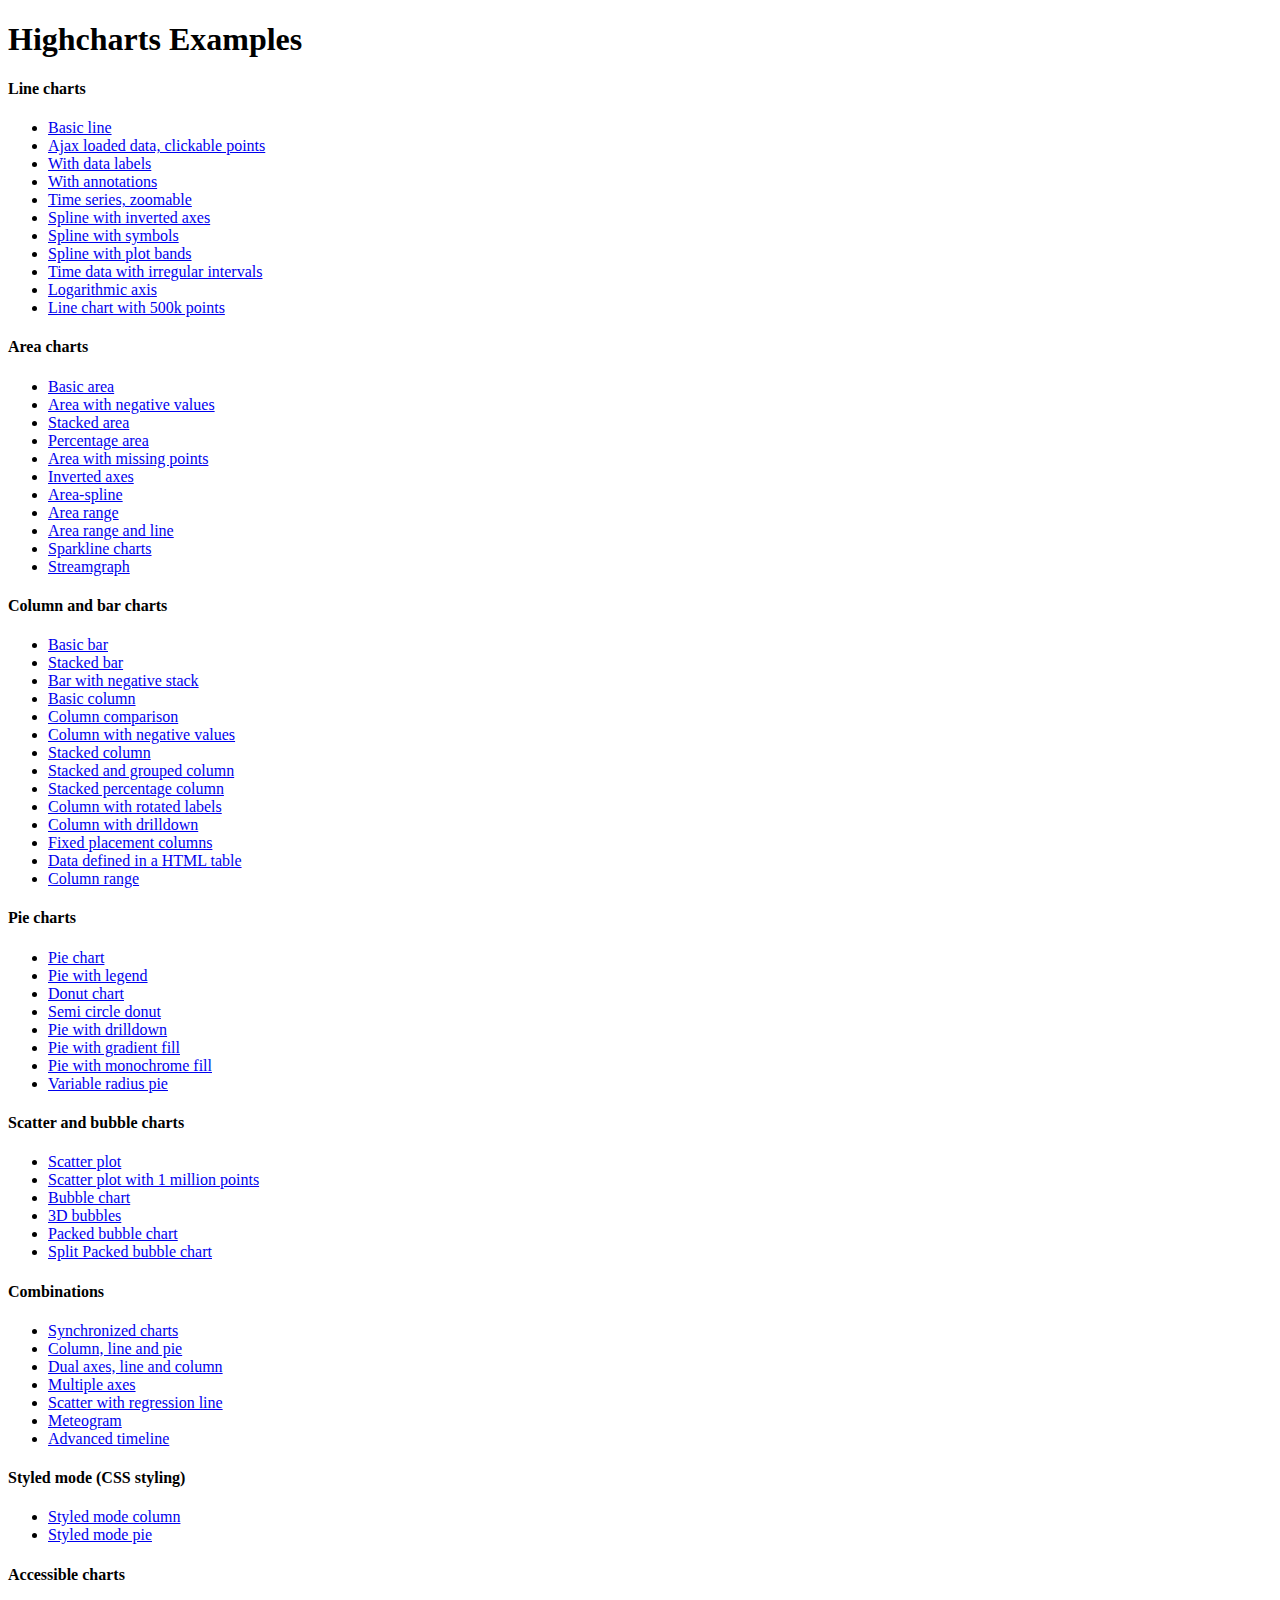
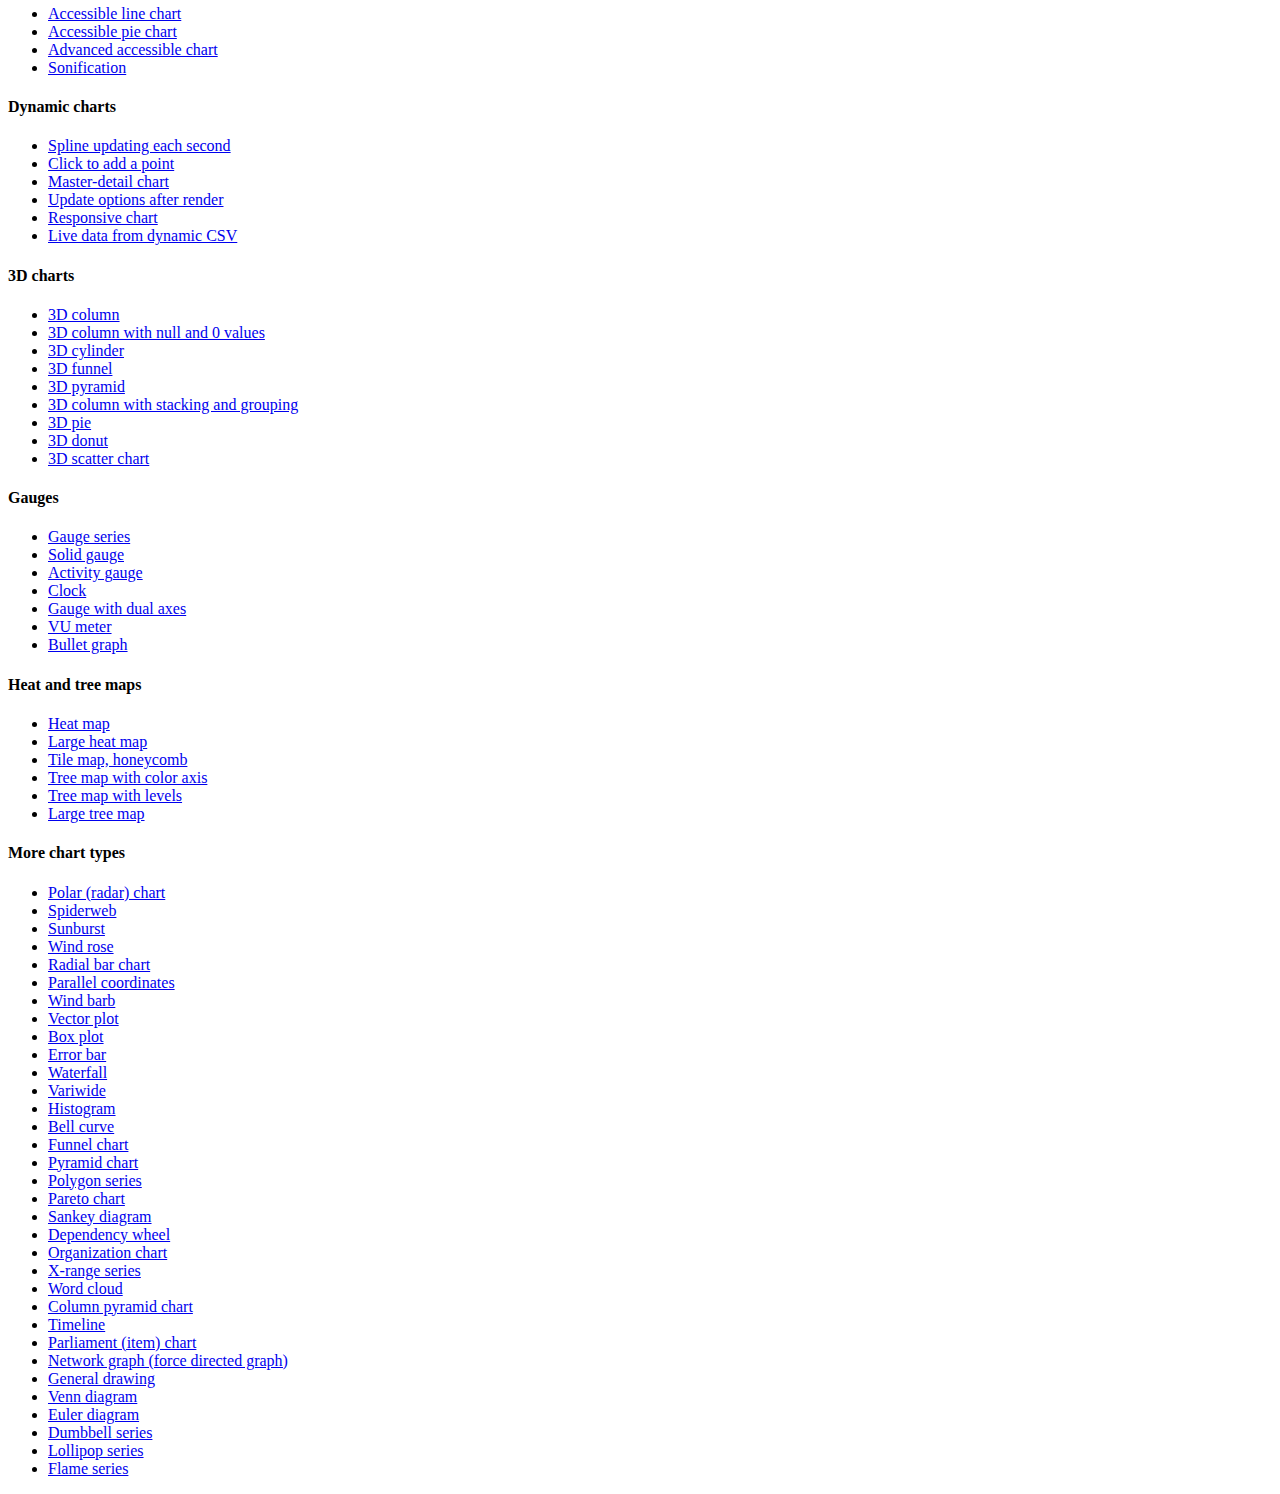
<file: Highcharts/index.htm>
<!DOCTYPE HTML PUBLIC "-//W3C//DTD HTML 4.01//EN" "http://www.w3.org/TR/html4/strict.dtd">
<html>
	<head>
		<meta http-equiv="Content-Type" content="text/html; charset=utf-8" />
		<meta name="viewport" content="width=device-width, initial-scale=1" />
		<title>Highcharts Examples</title>
	</head>
	<body>
		<h1>Highcharts Examples</h1>
		<h4>Line charts</h4>
		<ul>
			<li><a href="examples/line-basic/index.htm">Basic line</a></li>
			<li><a href="examples/line-ajax/index.htm">Ajax loaded data, clickable points</a></li>
			<li><a href="examples/line-labels/index.htm">With data labels</a></li>
			<li><a href="examples/annotations/index.htm">With annotations</a></li>
			<li><a href="examples/line-time-series/index.htm">Time series, zoomable</a></li>
			<li><a href="examples/spline-inverted/index.htm">Spline with inverted axes</a></li>
			<li><a href="examples/spline-symbols/index.htm">Spline with symbols</a></li>
			<li><a href="examples/spline-plot-bands/index.htm">Spline with plot bands</a></li>
			<li><a href="examples/spline-irregular-time/index.htm">Time data with irregular intervals</a></li>
			<li><a href="examples/line-log-axis/index.htm">Logarithmic axis</a></li>
			<li><a href="examples/line-boost/index.htm">Line chart with 500k points</a></li>
		</ul>
		<h4>Area charts</h4>
		<ul>
			<li><a href="examples/area-basic/index.htm">Basic area</a></li>
			<li><a href="examples/area-negative/index.htm">Area with negative values</a></li>
			<li><a href="examples/area-stacked/index.htm">Stacked area</a></li>
			<li><a href="examples/area-stacked-percent/index.htm">Percentage area</a></li>
			<li><a href="examples/area-missing/index.htm">Area with missing points</a></li>
			<li><a href="examples/area-inverted/index.htm">Inverted axes</a></li>
			<li><a href="examples/areaspline/index.htm">Area-spline</a></li>
			<li><a href="examples/arearange/index.htm">Area range</a></li>
			<li><a href="examples/arearange-line/index.htm">Area range and line</a></li>
			<li><a href="examples/sparkline/index.htm">Sparkline charts</a></li>
			<li><a href="examples/streamgraph/index.htm">Streamgraph</a></li>
		</ul>
		<h4>Column and bar charts</h4>
		<ul>
			<li><a href="examples/bar-basic/index.htm">Basic bar</a></li>
			<li><a href="examples/bar-stacked/index.htm">Stacked bar</a></li>
			<li><a href="examples/bar-negative-stack/index.htm">Bar with negative stack</a></li>
			<li><a href="examples/column-basic/index.htm">Basic column</a></li>
			<li><a href="examples/column-comparison/index.htm">Column comparison</a></li>
			<li><a href="examples/column-negative/index.htm">Column with negative values</a></li>
			<li><a href="examples/column-stacked/index.htm">Stacked column</a></li>
			<li><a href="examples/column-stacked-and-grouped/index.htm">Stacked and grouped column</a></li>
			<li><a href="examples/column-stacked-percent/index.htm">Stacked percentage column</a></li>
			<li><a href="examples/column-rotated-labels/index.htm">Column with rotated labels</a></li>
			<li><a href="examples/column-drilldown/index.htm">Column with drilldown</a></li>
			<li><a href="examples/column-placement/index.htm">Fixed placement columns</a></li>
			<li><a href="examples/column-parsed/index.htm">Data defined in a HTML table</a></li>
			<li><a href="examples/columnrange/index.htm">Column range</a></li>
		</ul>
		<h4>Pie charts</h4>
		<ul>
			<li><a href="examples/pie-basic/index.htm">Pie chart</a></li>
			<li><a href="examples/pie-legend/index.htm">Pie with legend</a></li>
			<li><a href="examples/pie-donut/index.htm">Donut chart</a></li>
			<li><a href="examples/pie-semi-circle/index.htm">Semi circle donut</a></li>
			<li><a href="examples/pie-drilldown/index.htm">Pie with drilldown</a></li>
			<li><a href="examples/pie-gradient/index.htm">Pie with gradient fill</a></li>
			<li><a href="examples/pie-monochrome/index.htm">Pie with monochrome fill</a></li>
			<li><a href="examples/variable-radius-pie/index.htm">Variable radius pie</a></li>
		</ul>
		<h4>Scatter and bubble charts</h4>
		<ul>
			<li><a href="examples/scatter/index.htm">Scatter plot</a></li>
			<li><a href="examples/scatter-boost/index.htm">Scatter plot with 1 million points</a></li>
			<li><a href="examples/bubble/index.htm">Bubble chart</a></li>
			<li><a href="examples/bubble-3d/index.htm">3D bubbles</a></li>
			<li><a href="examples/packed-bubble/index.htm">Packed bubble chart</a></li>
			<li><a href="examples/packed-bubble-split/index.htm">Split Packed bubble chart</a></li>
		</ul>
		<h4>Combinations</h4>
		<ul>
			<li><a href="examples/synchronized-charts/index.htm">Synchronized charts</a></li>
			<li><a href="examples/combo/index.htm">Column, line and pie</a></li>
			<li><a href="examples/combo-dual-axes/index.htm">Dual axes, line and column</a></li>
			<li><a href="examples/combo-multi-axes/index.htm">Multiple axes</a></li>
			<li><a href="examples/combo-regression/index.htm">Scatter with regression line</a></li>
			<li><a href="examples/combo-meteogram/index.htm">Meteogram</a></li>
			<li><a href="examples/combo-timeline/index.htm">Advanced timeline</a></li>
		</ul>
		<h4>Styled mode (CSS styling)</h4>
		<ul>
			<li><a href="examples/styled-mode-column/index.htm">Styled mode column</a></li>
			<li><a href="examples/styled-mode-pie/index.htm">Styled mode pie</a></li>
		</ul>
        <h4>Accessible charts</h4>
		<ul>
			<li><a href="examples/accessible-line/index.htm">Accessible line chart</a></li>
			<li><a href="examples/accessible-pie/index.htm">Accessible pie chart</a></li>
            <li><a href="examples/advanced-accessible/index.htm">Advanced accessible chart</a></li>
            <li><a href="examples/sonification/index.htm">Sonification</a></li>
		</ul>
		<h4>Dynamic charts</h4>
		<ul>
			<li><a href="examples/dynamic-update/index.htm">Spline updating each second</a></li>
			<li><a href="examples/dynamic-click-to-add/index.htm">Click to add a point</a></li>
			<li><a href="examples/dynamic-master-detail/index.htm">Master-detail chart</a></li>
			<li><a href="examples/chart-update/index.htm">Update options after render</a></li>
			<li><a href="examples/responsive/index.htm">Responsive chart</a></li>
			<li><a href="examples/live-data/index.htm">Live data from dynamic CSV</a></li>
		</ul>
		<h4>3D charts</h4>
		<ul>
			<li><a href="examples/3d-column-interactive/index.htm">3D column</a></li>
			<li><a href="examples/3d-column-null-values/index.htm">3D column with null and 0 values</a></li>
			<li><a href="examples/cylinder/index.htm">3D cylinder</a></li>
			<li><a href="examples/funnel3d/index.htm">3D funnel</a></li>
			<li><a href="examples/pyramid3d/index.htm">3D pyramid</a></li>
			<li><a href="examples/3d-column-stacking-grouping/index.htm">3D column with stacking and grouping</a></li>
			<li><a href="examples/3d-pie/index.htm">3D pie</a></li>
			<li><a href="examples/3d-pie-donut/index.htm">3D donut</a></li>
			<li><a href="examples/3d-scatter-draggable/index.htm">3D scatter chart</a></li>
		</ul>
		<h4>Gauges</h4>
		<ul>
			<li><a href="examples/gauge-speedometer/index.htm">Gauge series</a></li>
			<li><a href="examples/gauge-solid/index.htm">Solid gauge</a></li>
			<li><a href="examples/gauge-activity/index.htm">Activity gauge</a></li>
			<li><a href="examples/gauge-clock/index.htm">Clock</a></li>
			<li><a href="examples/gauge-dual/index.htm">Gauge with dual axes</a></li>
			<li><a href="examples/gauge-vu-meter/index.htm">VU meter</a></li>
			<li><a href="examples/bullet-graph/index.htm">Bullet graph</a></li>
		</ul>
		<h4>Heat and tree maps</h4>
		<ul>
			<li><a href="examples/heatmap/index.htm">Heat map</a></li>
			<li><a href="examples/heatmap-canvas/index.htm">Large heat map</a></li>
			<li><a href="examples/honeycomb-usa/index.htm">Tile map, honeycomb</a></li>
			<li><a href="examples/treemap-coloraxis/index.htm">Tree map with color axis</a></li>
			<li><a href="examples/treemap-with-levels/index.htm">Tree map with levels</a></li>
			<li><a href="examples/treemap-large-dataset/index.htm">Large tree map</a></li>
		</ul>
		<h4>More chart types</h4>
		<ul>
			<li><a href="examples/polar/index.htm">Polar (radar) chart</a></li>
			<li><a href="examples/polar-spider/index.htm">Spiderweb</a></li>
			<li><a href="examples/sunburst/index.htm">Sunburst</a></li>
			<li><a href="examples/polar-wind-rose/index.htm">Wind rose</a></li>
			<li><a href="examples/polar-radial-bar/index.htm">Radial bar chart</a></li>
			<li><a href="examples/parallel-coordinates/index.htm">Parallel coordinates</a></li>
			<li><a href="examples/windbarb-series/index.htm">Wind barb</a></li>
			<li><a href="examples/vector-plot/index.htm">Vector plot</a></li>
			<li><a href="examples/box-plot/index.htm">Box plot</a></li>
			<li><a href="examples/error-bar/index.htm">Error bar</a></li>
			<li><a href="examples/waterfall/index.htm">Waterfall</a></li>
			<li><a href="examples/variwide/index.htm">Variwide</a></li>
			<li><a href="examples/histogram/index.htm">Histogram</a></li>
			<li><a href="examples/bellcurve/index.htm">Bell curve</a></li>
			<li><a href="examples/funnel/index.htm">Funnel chart</a></li>
			<li><a href="examples/pyramid/index.htm">Pyramid chart</a></li>
			<li><a href="examples/polygon/index.htm">Polygon series</a></li>
			<li><a href="examples/pareto/index.htm">Pareto chart</a></li>
			<li><a href="examples/sankey-diagram/index.htm">Sankey diagram</a></li>
			<li><a href="examples/dependency-wheel/index.htm">Dependency wheel</a></li>
			<li><a href="examples/organization-chart/index.htm">Organization chart</a></li>
			<li><a href="examples/x-range/index.htm">X-range series</a></li>
			<li><a href="examples/wordcloud/index.htm">Word cloud</a></li>
			<li><a href="examples/column-pyramid/index.htm">Column pyramid chart</a></li>
			<li><a href="examples/timeline/index.htm">Timeline</a></li>
			<li><a href="examples/parliament-chart/index.htm">Parliament (item) chart</a></li>
			<li><a href="examples/network-graph/index.htm">Network graph (force directed graph)</a></li>
			<li><a href="examples/renderer/index.htm">General drawing</a></li>
			<li><a href="examples/venn-diagram/index.htm">Venn diagram</a></li>
			<li><a href="examples/euler-diagram/index.htm">Euler diagram</a></li>
			<li><a href="examples/dumbbell/index.htm">Dumbbell series</a></li>
			<li><a href="examples/lollipop/index.htm">Lollipop series</a></li>
			<li><a href="examples/flame/index.htm">Flame series</a></li>
		</ul>
	</body>
</html>
</file>
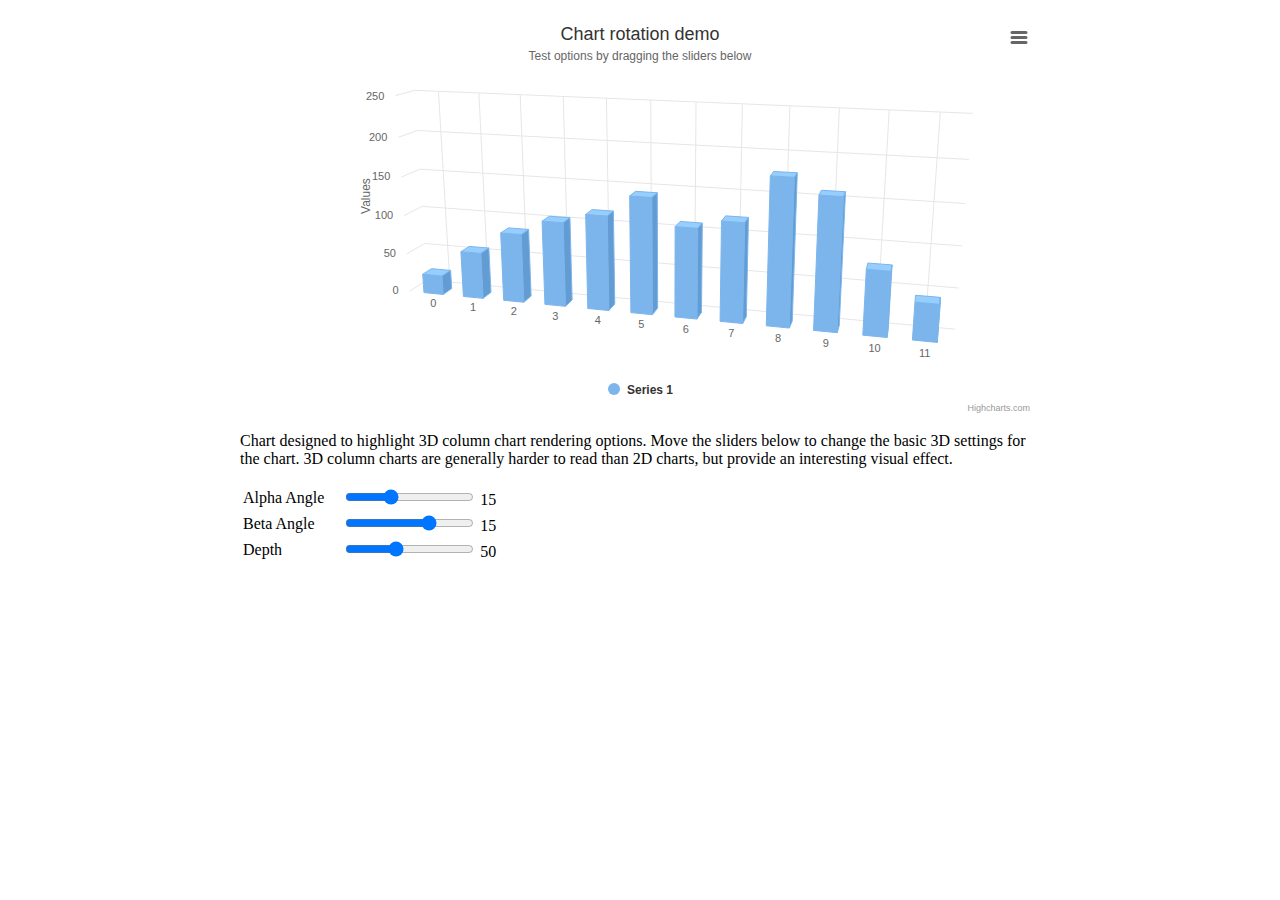
<file: Highcharts/examples/3d-column-interactive/index.htm>
<!DOCTYPE HTML>
<html>
	<head>
		<meta http-equiv="Content-Type" content="text/html; charset=utf-8">
		<meta name="viewport" content="width=device-width, initial-scale=1">
		<title>Highcharts Example</title>

		<style type="text/css">
#container {
    height: 400px;
}

.highcharts-figure, .highcharts-data-table table {
    min-width: 310px;
    max-width: 800px;
    margin: 1em auto;
}

#sliders td input[type=range] {
    display: inline;
}
#sliders td {
    padding-right: 1em;
    white-space: nowrap;
}

		</style>
	</head>
	<body>
<script src="https://code.jquery.com/jquery-3.1.1.min.js"></script>
<script src="../../code/highcharts.js"></script>
<script src="../../code/highcharts-3d.js"></script>
<script src="../../code/modules/exporting.js"></script>
<script src="../../code/modules/export-data.js"></script>
<script src="../../code/modules/accessibility.js"></script>

<figure class="highcharts-figure">
    <div id="container"></div>
    <p class="highcharts-description">
        Chart designed to highlight 3D column chart rendering options.
        Move the sliders below to change the basic 3D settings for the chart.
        3D column charts are generally harder to read than 2D charts, but provide
        an interesting visual effect.
    </p>
    <div id="sliders">
        <table>
            <tr>
                <td><label for="alpha">Alpha Angle</label></td>
                <td><input id="alpha" type="range" min="0" max="45" value="15"/> <span id="alpha-value" class="value"></span></td>
            </tr>
            <tr>
                <td><label for="beta">Beta Angle</label></td>
                <td><input id="beta" type="range" min="-45" max="45" value="15"/> <span id="beta-value" class="value"></span></td>
            </tr>
            <tr>
                <td><label for="depth">Depth</label></td>
                <td><input id="depth" type="range" min="20" max="100" value="50"/> <span id="depth-value" class="value"></span></td>
            </tr>
        </table>
    </div>
</figure>


		<script type="text/javascript">
// Set up the chart
var chart = new Highcharts.Chart({
    chart: {
        renderTo: 'container',
        type: 'column',
        options3d: {
            enabled: true,
            alpha: 15,
            beta: 15,
            depth: 50,
            viewDistance: 25
        }
    },
    title: {
        text: 'Chart rotation demo'
    },
    subtitle: {
        text: 'Test options by dragging the sliders below'
    },
    plotOptions: {
        column: {
            depth: 25
        }
    },
    series: [{
        data: [29.9, 71.5, 106.4, 129.2, 144.0, 176.0, 135.6, 148.5, 216.4, 194.1, 95.6, 54.4]
    }]
});

function showValues() {
    $('#alpha-value').html(chart.options.chart.options3d.alpha);
    $('#beta-value').html(chart.options.chart.options3d.beta);
    $('#depth-value').html(chart.options.chart.options3d.depth);
}

// Activate the sliders
$('#sliders input').on('input change', function () {
    chart.options.chart.options3d[this.id] = parseFloat(this.value);
    showValues();
    chart.redraw(false);
});

showValues();
		</script>
	</body>
</html>
</file>
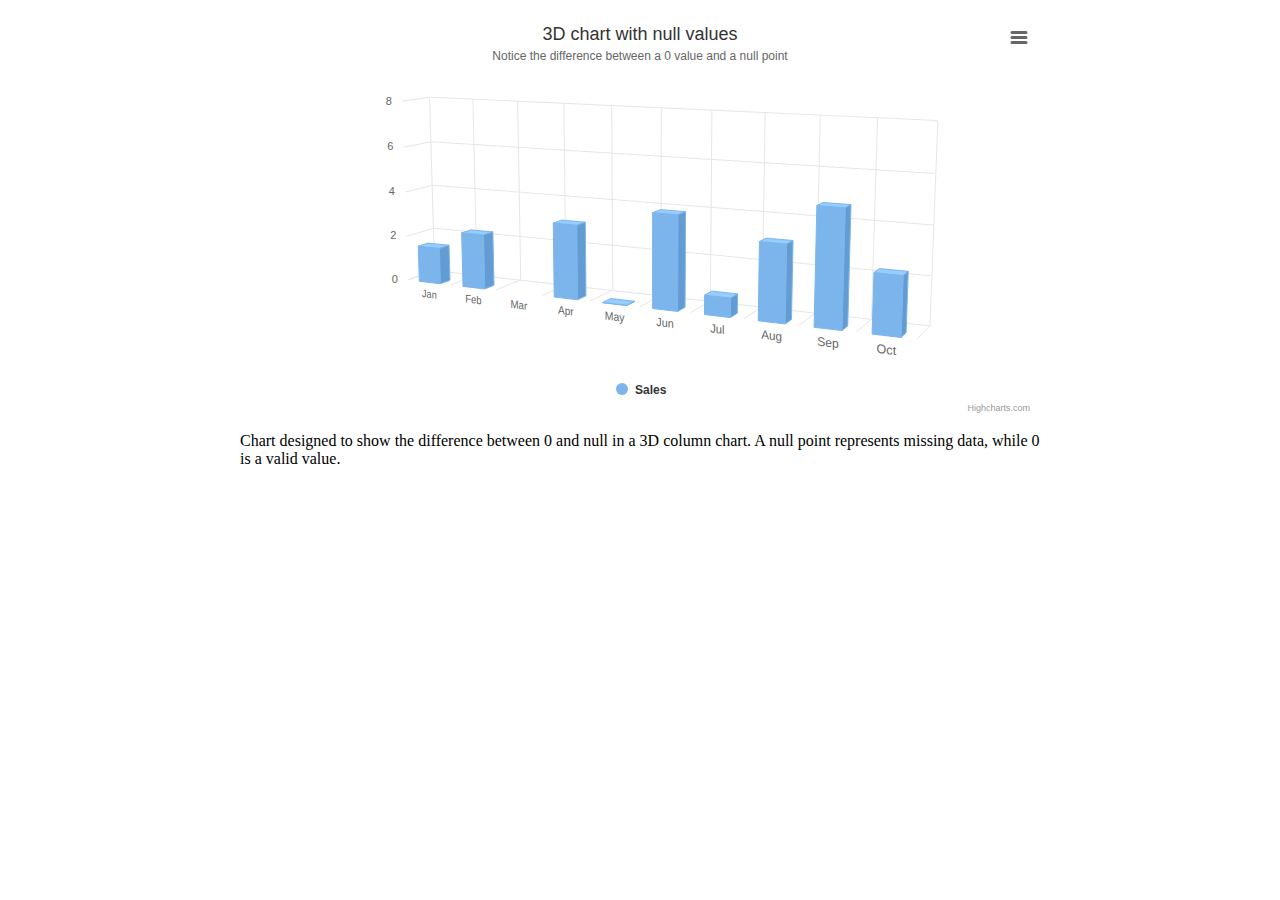
<file: Highcharts/examples/3d-column-null-values/index.htm>
<!DOCTYPE HTML>
<html>
	<head>
		<meta http-equiv="Content-Type" content="text/html; charset=utf-8">
		<meta name="viewport" content="width=device-width, initial-scale=1">
		<title>Highcharts Example</title>

		<style type="text/css">
#container {
  height: 400px; 
}

.highcharts-figure, .highcharts-data-table table {
  min-width: 310px; 
  max-width: 800px;
  margin: 1em auto;
}

.highcharts-data-table table {
  font-family: Verdana, sans-serif;
  border-collapse: collapse;
  border: 1px solid #EBEBEB;
  margin: 10px auto;
  text-align: center;
  width: 100%;
  max-width: 500px;
}
.highcharts-data-table caption {
  padding: 1em 0;
  font-size: 1.2em;
  color: #555;
}
.highcharts-data-table th {
  font-weight: 600;
  padding: 0.5em;
}
.highcharts-data-table td, .highcharts-data-table th, .highcharts-data-table caption {
  padding: 0.5em;
}
.highcharts-data-table thead tr, .highcharts-data-table tr:nth-child(even) {
  background: #f8f8f8;
}
.highcharts-data-table tr:hover {
  background: #f1f7ff;
}

		</style>
	</head>
	<body>

<script src="../../code/highcharts.js"></script>
<script src="../../code/highcharts-3d.js"></script>
<script src="../../code/modules/exporting.js"></script>
<script src="../../code/modules/export-data.js"></script>
<script src="../../code/modules/accessibility.js"></script>

<figure class="highcharts-figure">
    <div id="container"></div>
    <p class="highcharts-description">
        Chart designed to show the difference between 0 and null in a 3D column
        chart. A null point represents missing data, while 0 is a valid value.
    </p>
</figure>


		<script type="text/javascript">
Highcharts.chart('container', {
    chart: {
        type: 'column',
        options3d: {
            enabled: true,
            alpha: 10,
            beta: 25,
            depth: 70
        }
    },
    title: {
        text: '3D chart with null values'
    },
    subtitle: {
        text: 'Notice the difference between a 0 value and a null point'
    },
    plotOptions: {
        column: {
            depth: 25
        }
    },
    xAxis: {
        categories: Highcharts.getOptions().lang.shortMonths,
        labels: {
            skew3d: true,
            style: {
                fontSize: '16px'
            }
        }
    },
    yAxis: {
        title: {
            text: null
        }
    },
    series: [{
        name: 'Sales',
        data: [2, 3, null, 4, 0, 5, 1, 4, 6, 3]
    }]
});
		</script>
	</body>
</html>
</file>
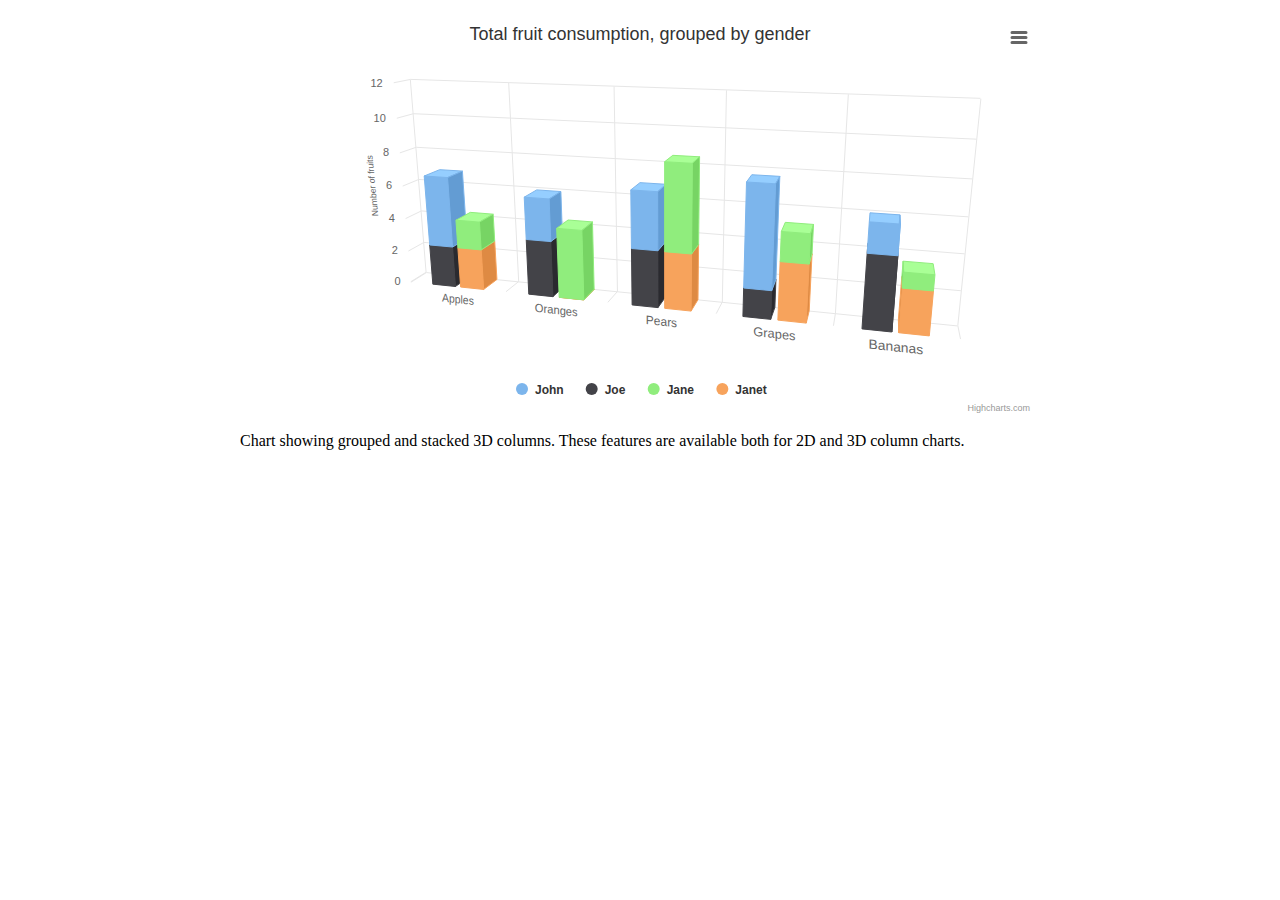
<file: Highcharts/examples/3d-column-stacking-grouping/index.htm>
<!DOCTYPE HTML>
<html>
	<head>
		<meta http-equiv="Content-Type" content="text/html; charset=utf-8">
		<meta name="viewport" content="width=device-width, initial-scale=1">
		<title>Highcharts Example</title>

		<style type="text/css">
#container {
  height: 400px; 
}

.highcharts-figure, .highcharts-data-table table {
  min-width: 310px; 
  max-width: 800px;
  margin: 1em auto;
}

.highcharts-data-table table {
  font-family: Verdana, sans-serif;
  border-collapse: collapse;
  border: 1px solid #EBEBEB;
  margin: 10px auto;
  text-align: center;
  width: 100%;
  max-width: 500px;
}
.highcharts-data-table caption {
  padding: 1em 0;
  font-size: 1.2em;
  color: #555;
}
.highcharts-data-table th {
  font-weight: 600;
  padding: 0.5em;
}
.highcharts-data-table td, .highcharts-data-table th, .highcharts-data-table caption {
  padding: 0.5em;
}
.highcharts-data-table thead tr, .highcharts-data-table tr:nth-child(even) {
  background: #f8f8f8;
}
.highcharts-data-table tr:hover {
  background: #f1f7ff;
}

		</style>
	</head>
	<body>

<script src="../../code/highcharts.js"></script>
<script src="../../code/highcharts-3d.js"></script>
<script src="../../code/modules/exporting.js"></script>
<script src="../../code/modules/export-data.js"></script>
<script src="../../code/modules/accessibility.js"></script>

<figure class="highcharts-figure">
    <div id="container"></div>
    <p class="highcharts-description">
        Chart showing grouped and stacked 3D columns. These features are
        available both for 2D and 3D column charts.
    </p>
</figure>


		<script type="text/javascript">
Highcharts.chart('container', {
    chart: {
        type: 'column',
        options3d: {
            enabled: true,
            alpha: 15,
            beta: 15,
            viewDistance: 25,
            depth: 40
        }
    },

    title: {
        text: 'Total fruit consumption, grouped by gender'
    },

    xAxis: {
        categories: ['Apples', 'Oranges', 'Pears', 'Grapes', 'Bananas'],
        labels: {
            skew3d: true,
            style: {
                fontSize: '16px'
            }
        }
    },

    yAxis: {
        allowDecimals: false,
        min: 0,
        title: {
            text: 'Number of fruits',
            skew3d: true
        }
    },

    tooltip: {
        headerFormat: '<b>{point.key}</b><br>',
        pointFormat: '<span style="color:{series.color}">\u25CF</span> {series.name}: {point.y} / {point.stackTotal}'
    },

    plotOptions: {
        column: {
            stacking: 'normal',
            depth: 40
        }
    },

    series: [{
        name: 'John',
        data: [5, 3, 4, 7, 2],
        stack: 'male'
    }, {
        name: 'Joe',
        data: [3, 4, 4, 2, 5],
        stack: 'male'
    }, {
        name: 'Jane',
        data: [2, 5, 6, 2, 1],
        stack: 'female'
    }, {
        name: 'Janet',
        data: [3, 0, 4, 4, 3],
        stack: 'female'
    }]
});

		</script>
	</body>
</html>
</file>
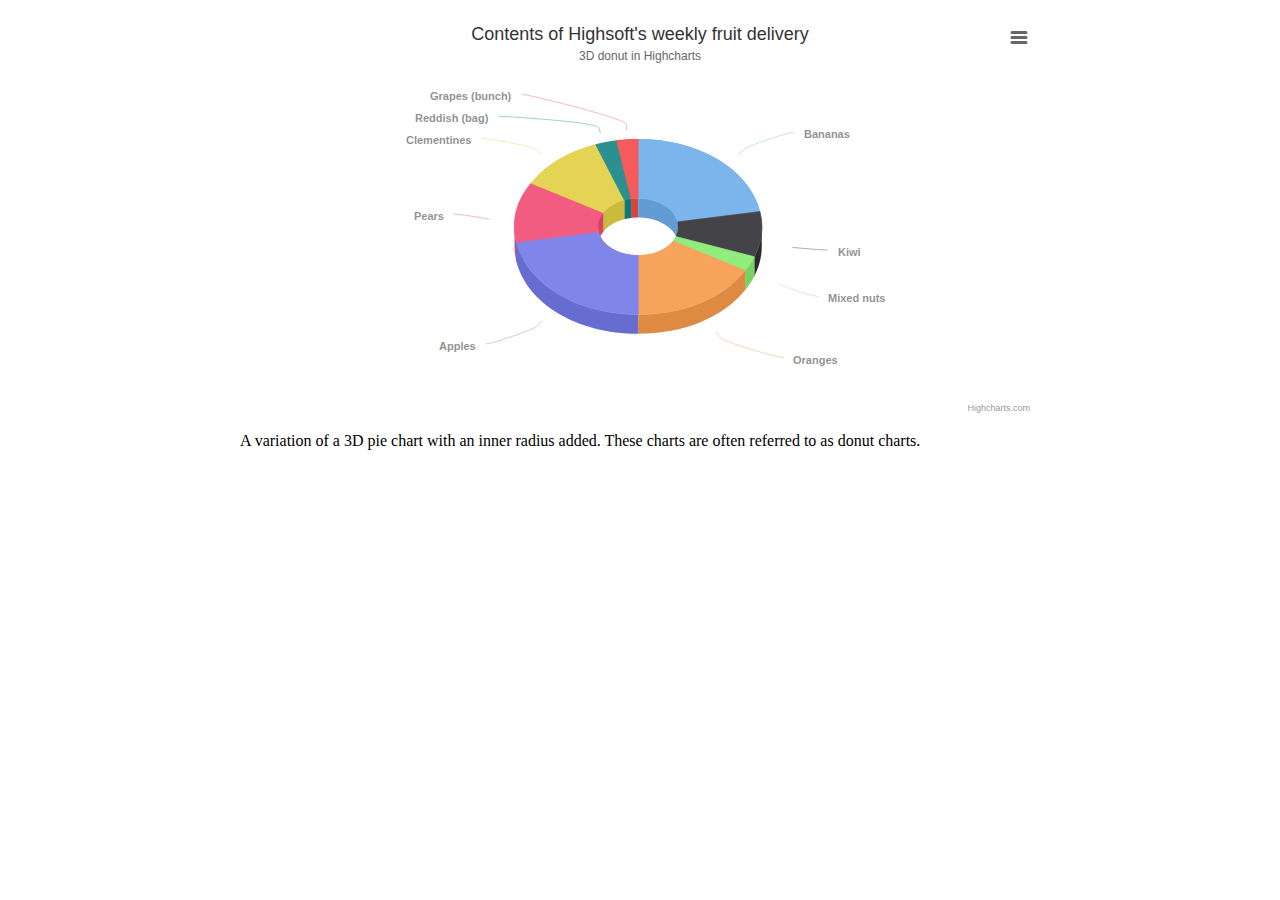
<file: Highcharts/examples/3d-pie-donut/index.htm>
<!DOCTYPE HTML>
<html>
	<head>
		<meta http-equiv="Content-Type" content="text/html; charset=utf-8">
		<meta name="viewport" content="width=device-width, initial-scale=1">
		<title>Highcharts Example</title>

		<style type="text/css">
#container {
  height: 400px; 
}

.highcharts-figure, .highcharts-data-table table {
  min-width: 310px; 
  max-width: 800px;
  margin: 1em auto;
}

.highcharts-data-table table {
  font-family: Verdana, sans-serif;
  border-collapse: collapse;
  border: 1px solid #EBEBEB;
  margin: 10px auto;
  text-align: center;
  width: 100%;
  max-width: 500px;
}
.highcharts-data-table caption {
  padding: 1em 0;
  font-size: 1.2em;
  color: #555;
}
.highcharts-data-table th {
  font-weight: 600;
  padding: 0.5em;
}
.highcharts-data-table td, .highcharts-data-table th, .highcharts-data-table caption {
  padding: 0.5em;
}
.highcharts-data-table thead tr, .highcharts-data-table tr:nth-child(even) {
  background: #f8f8f8;
}
.highcharts-data-table tr:hover {
  background: #f1f7ff;
}

		</style>
	</head>
	<body>
<script src="../../code/highcharts.js"></script>
<script src="../../code/highcharts-3d.js"></script>
<script src="../../code/modules/exporting.js"></script>
<script src="../../code/modules/export-data.js"></script>
<script src="../../code/modules/accessibility.js"></script>

<figure class="highcharts-figure">
    <div id="container"></div>
    <p class="highcharts-description">
        A variation of a 3D pie chart with an inner radius added.
        These charts are often referred to as donut charts.
    </p>
</figure>


		<script type="text/javascript">
Highcharts.chart('container', {
    chart: {
        type: 'pie',
        options3d: {
            enabled: true,
            alpha: 45
        }
    },
    title: {
        text: 'Contents of Highsoft\'s weekly fruit delivery'
    },
    subtitle: {
        text: '3D donut in Highcharts'
    },
    plotOptions: {
        pie: {
            innerSize: 100,
            depth: 45
        }
    },
    series: [{
        name: 'Delivered amount',
        data: [
            ['Bananas', 8],
            ['Kiwi', 3],
            ['Mixed nuts', 1],
            ['Oranges', 6],
            ['Apples', 8],
            ['Pears', 4],
            ['Clementines', 4],
            ['Reddish (bag)', 1],
            ['Grapes (bunch)', 1]
        ]
    }]
});
		</script>
	</body>
</html>
</file>
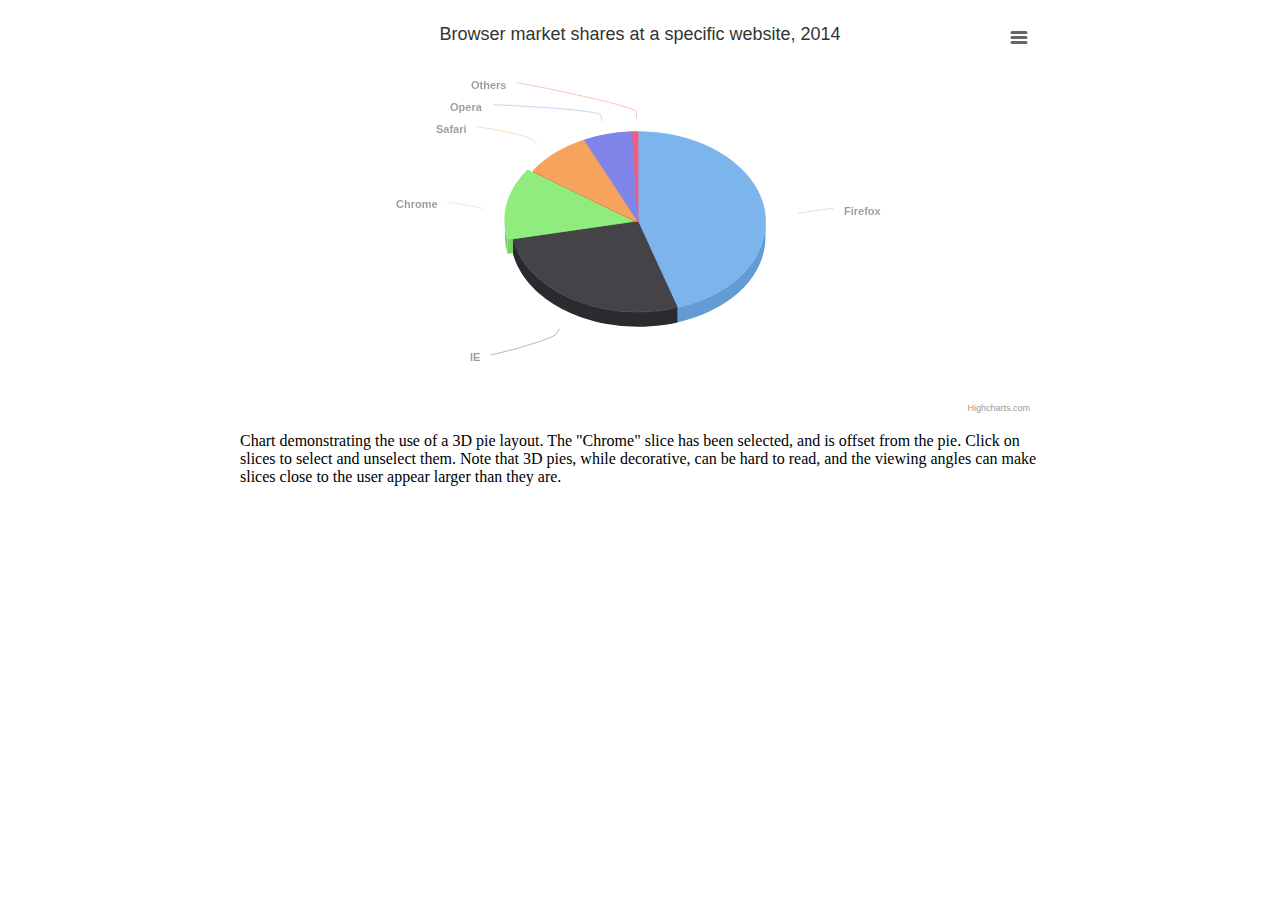
<file: Highcharts/examples/3d-pie/index.htm>
<!DOCTYPE HTML>
<html>
	<head>
		<meta http-equiv="Content-Type" content="text/html; charset=utf-8">
		<meta name="viewport" content="width=device-width, initial-scale=1">
		<title>Highcharts Example</title>

		<style type="text/css">
#container {
  height: 400px; 
}

.highcharts-figure, .highcharts-data-table table {
  min-width: 310px; 
  max-width: 800px;
  margin: 1em auto;
}

.highcharts-data-table table {
  font-family: Verdana, sans-serif;
  border-collapse: collapse;
  border: 1px solid #EBEBEB;
  margin: 10px auto;
  text-align: center;
  width: 100%;
  max-width: 500px;
}
.highcharts-data-table caption {
  padding: 1em 0;
  font-size: 1.2em;
  color: #555;
}
.highcharts-data-table th {
  font-weight: 600;
  padding: 0.5em;
}
.highcharts-data-table td, .highcharts-data-table th, .highcharts-data-table caption {
  padding: 0.5em;
}
.highcharts-data-table thead tr, .highcharts-data-table tr:nth-child(even) {
  background: #f8f8f8;
}
.highcharts-data-table tr:hover {
  background: #f1f7ff;
}

		</style>
	</head>
	<body>
<script src="../../code/highcharts.js"></script>
<script src="../../code/highcharts-3d.js"></script>
<script src="../../code/modules/exporting.js"></script>
<script src="../../code/modules/export-data.js"></script>
<script src="../../code/modules/accessibility.js"></script>

<figure class="highcharts-figure">
    <div id="container"></div>
    <p class="highcharts-description">
        Chart demonstrating the use of a 3D pie layout.
        The "Chrome" slice has been selected, and is offset from the pie.
        Click on slices to select and unselect them.
        Note that 3D pies, while decorative, can be hard to read, and the
        viewing angles can make slices close to the user appear larger than they
        are.
    </p>
</figure>


		<script type="text/javascript">
Highcharts.chart('container', {
    chart: {
        type: 'pie',
        options3d: {
            enabled: true,
            alpha: 45,
            beta: 0
        }
    },
    title: {
        text: 'Browser market shares at a specific website, 2014'
    },
    accessibility: {
        point: {
            valueSuffix: '%'
        }
    },
    tooltip: {
        pointFormat: '{series.name}: <b>{point.percentage:.1f}%</b>'
    },
    plotOptions: {
        pie: {
            allowPointSelect: true,
            cursor: 'pointer',
            depth: 35,
            dataLabels: {
                enabled: true,
                format: '{point.name}'
            }
        }
    },
    series: [{
        type: 'pie',
        name: 'Browser share',
        data: [
            ['Firefox', 45.0],
            ['IE', 26.8],
            {
                name: 'Chrome',
                y: 12.8,
                sliced: true,
                selected: true
            },
            ['Safari', 8.5],
            ['Opera', 6.2],
            ['Others', 0.7]
        ]
    }]
});
		</script>
	</body>
</html>
</file>
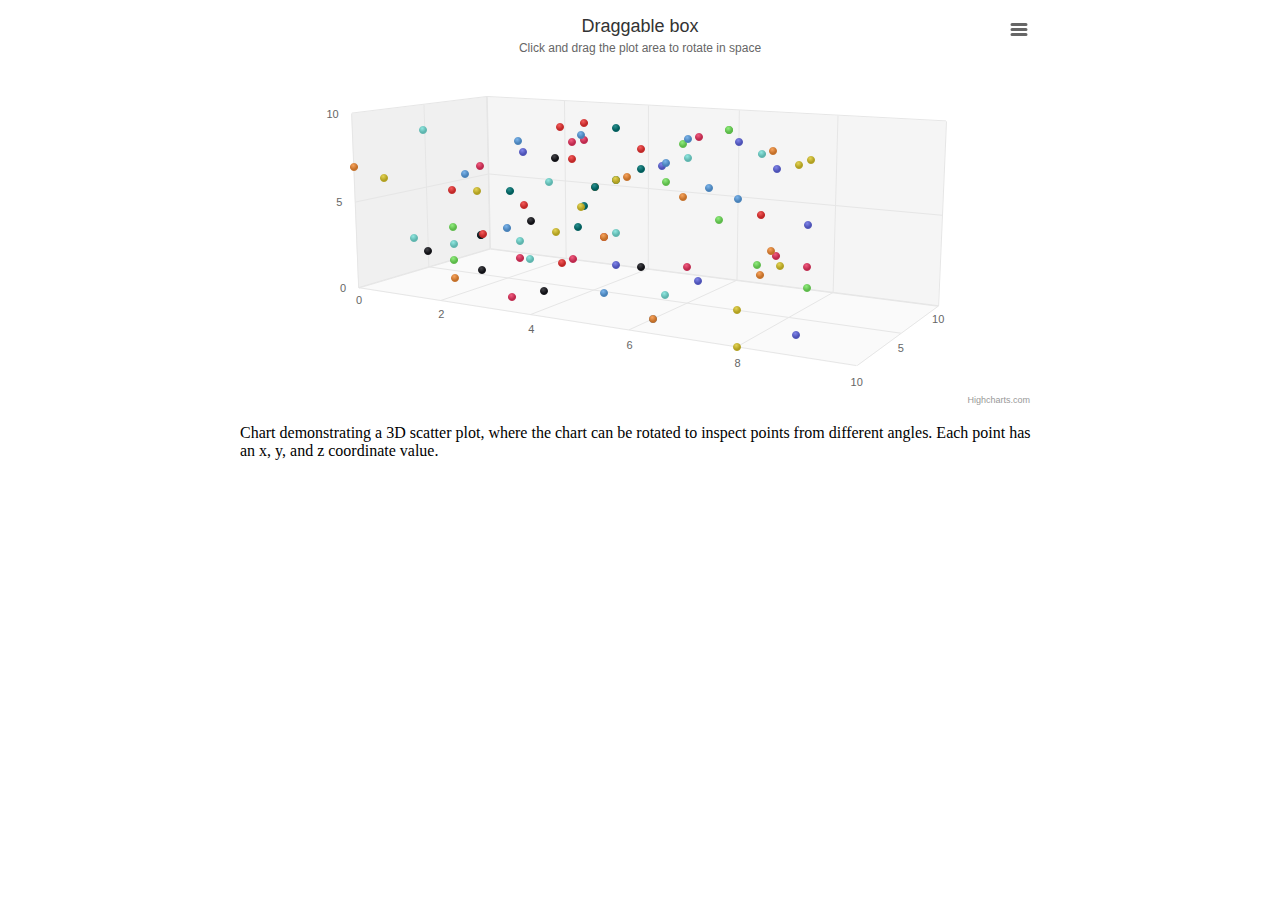
<file: Highcharts/examples/3d-scatter-draggable/index.htm>
<!DOCTYPE HTML>
<html>
	<head>
		<meta http-equiv="Content-Type" content="text/html; charset=utf-8">
		<meta name="viewport" content="width=device-width, initial-scale=1">
		<title>Highcharts Example</title>

		<style type="text/css">
.highcharts-figure, .highcharts-data-table table {
  min-width: 310px; 
  max-width: 800px;
  margin: 0 auto;
}

#container {
  height: 400px; 
}

.highcharts-data-table table {
  font-family: Verdana, sans-serif;
  border-collapse: collapse;
  border: 1px solid #EBEBEB;
  margin: 10px auto;
  text-align: center;
  width: 100%;
  max-width: 500px;
}
.highcharts-data-table caption {
  padding: 1em 0;
  font-size: 1.2em;
  color: #555;
}
.highcharts-data-table th {
  font-weight: 600;
  padding: 0.5em;
}
.highcharts-data-table td, .highcharts-data-table th, .highcharts-data-table caption {
  padding: 0.5em;
}
.highcharts-data-table thead tr, .highcharts-data-table tr:nth-child(even) {
  background: #f8f8f8;
}
.highcharts-data-table tr:hover {
  background: #f1f7ff;
}

		</style>
	</head>
	<body>
<script src="../../code/highcharts.js"></script>
<script src="../../code/highcharts-3d.js"></script>
<script src="../../code/modules/exporting.js"></script>
<script src="../../code/modules/export-data.js"></script>
<script src="../../code/modules/accessibility.js"></script>

<figure class="highcharts-figure">
    <div id="container"></div>
    <p class="highcharts-description">
        Chart demonstrating a 3D scatter plot, where the chart can be rotated to
        inspect points from different angles. Each point has an x, y, and z
        coordinate value.
    </p>
</figure>


		<script type="text/javascript">
// Give the points a 3D feel by adding a radial gradient
Highcharts.setOptions({
    colors: Highcharts.getOptions().colors.map(function (color) {
        return {
            radialGradient: {
                cx: 0.4,
                cy: 0.3,
                r: 0.5
            },
            stops: [
                [0, color],
                [1, Highcharts.color(color).brighten(-0.2).get('rgb')]
            ]
        };
    })
});

// Set up the chart
var chart = new Highcharts.Chart({
    chart: {
        renderTo: 'container',
        margin: 100,
        type: 'scatter3d',
        animation: false,
        options3d: {
            enabled: true,
            alpha: 10,
            beta: 30,
            depth: 250,
            viewDistance: 5,
            fitToPlot: false,
            frame: {
                bottom: { size: 1, color: 'rgba(0,0,0,0.02)' },
                back: { size: 1, color: 'rgba(0,0,0,0.04)' },
                side: { size: 1, color: 'rgba(0,0,0,0.06)' }
            }
        }
    },
    title: {
        text: 'Draggable box'
    },
    subtitle: {
        text: 'Click and drag the plot area to rotate in space'
    },
    plotOptions: {
        scatter: {
            width: 10,
            height: 10,
            depth: 10
        }
    },
    yAxis: {
        min: 0,
        max: 10,
        title: null
    },
    xAxis: {
        min: 0,
        max: 10,
        gridLineWidth: 1
    },
    zAxis: {
        min: 0,
        max: 10,
        showFirstLabel: false
    },
    legend: {
        enabled: false
    },
    series: [{
        name: 'Data',
        colorByPoint: true,
        accessibility: {
            exposeAsGroupOnly: true
        },
        data: [
            [1, 6, 5], [8, 7, 9], [1, 3, 4], [4, 6, 8], [5, 7, 7], [6, 9, 6],
            [7, 0, 5], [2, 3, 3], [3, 9, 8], [3, 6, 5], [4, 9, 4], [2, 3, 3],
            [6, 9, 9], [0, 7, 0], [7, 7, 9], [7, 2, 9], [0, 6, 2], [4, 6, 7],
            [3, 7, 7], [0, 1, 7], [2, 8, 6], [2, 3, 7], [6, 4, 8], [3, 5, 9],
            [7, 9, 5], [3, 1, 7], [4, 4, 2], [3, 6, 2], [3, 1, 6], [6, 8, 5],
            [6, 6, 7], [4, 1, 1], [7, 2, 7], [7, 7, 0], [8, 8, 9], [9, 4, 1],
            [8, 3, 4], [9, 8, 9], [3, 5, 3], [0, 2, 4], [6, 0, 2], [2, 1, 3],
            [5, 8, 9], [2, 1, 1], [9, 7, 6], [3, 0, 2], [9, 9, 0], [3, 4, 8],
            [2, 6, 1], [8, 9, 2], [7, 6, 5], [6, 3, 1], [9, 3, 1], [8, 9, 3],
            [9, 1, 0], [3, 8, 7], [8, 0, 0], [4, 9, 7], [8, 6, 2], [4, 3, 0],
            [2, 3, 5], [9, 1, 4], [1, 1, 4], [6, 0, 2], [6, 1, 6], [3, 8, 8],
            [8, 8, 7], [5, 5, 0], [3, 9, 6], [5, 4, 3], [6, 8, 3], [0, 1, 5],
            [6, 7, 3], [8, 3, 2], [3, 8, 3], [2, 1, 6], [4, 6, 7], [8, 9, 9],
            [5, 4, 2], [6, 1, 3], [6, 9, 5], [4, 8, 2], [9, 7, 4], [5, 4, 2],
            [9, 6, 1], [2, 7, 3], [4, 5, 4], [6, 8, 1], [3, 4, 0], [2, 2, 6],
            [5, 1, 2], [9, 9, 7], [6, 9, 9], [8, 4, 3], [4, 1, 7], [6, 2, 5],
            [0, 4, 9], [3, 5, 9], [6, 9, 1], [1, 9, 2]]
    }]
});


// Add mouse and touch events for rotation
(function (H) {
    function dragStart(eStart) {
        eStart = chart.pointer.normalize(eStart);

        var posX = eStart.chartX,
            posY = eStart.chartY,
            alpha = chart.options.chart.options3d.alpha,
            beta = chart.options.chart.options3d.beta,
            sensitivity = 5,  // lower is more sensitive
            handlers = [];

        function drag(e) {
            // Get e.chartX and e.chartY
            e = chart.pointer.normalize(e);

            chart.update({
                chart: {
                    options3d: {
                        alpha: alpha + (e.chartY - posY) / sensitivity,
                        beta: beta + (posX - e.chartX) / sensitivity
                    }
                }
            }, undefined, undefined, false);
        }

        function unbindAll() {
            handlers.forEach(function (unbind) {
                if (unbind) {
                    unbind();
                }
            });
            handlers.length = 0;
        }

        handlers.push(H.addEvent(document, 'mousemove', drag));
        handlers.push(H.addEvent(document, 'touchmove', drag));


        handlers.push(H.addEvent(document, 'mouseup', unbindAll));
        handlers.push(H.addEvent(document, 'touchend', unbindAll));
    }
    H.addEvent(chart.container, 'mousedown', dragStart);
    H.addEvent(chart.container, 'touchstart', dragStart);
}(Highcharts));

		</script>
	</body>
</html>
</file>
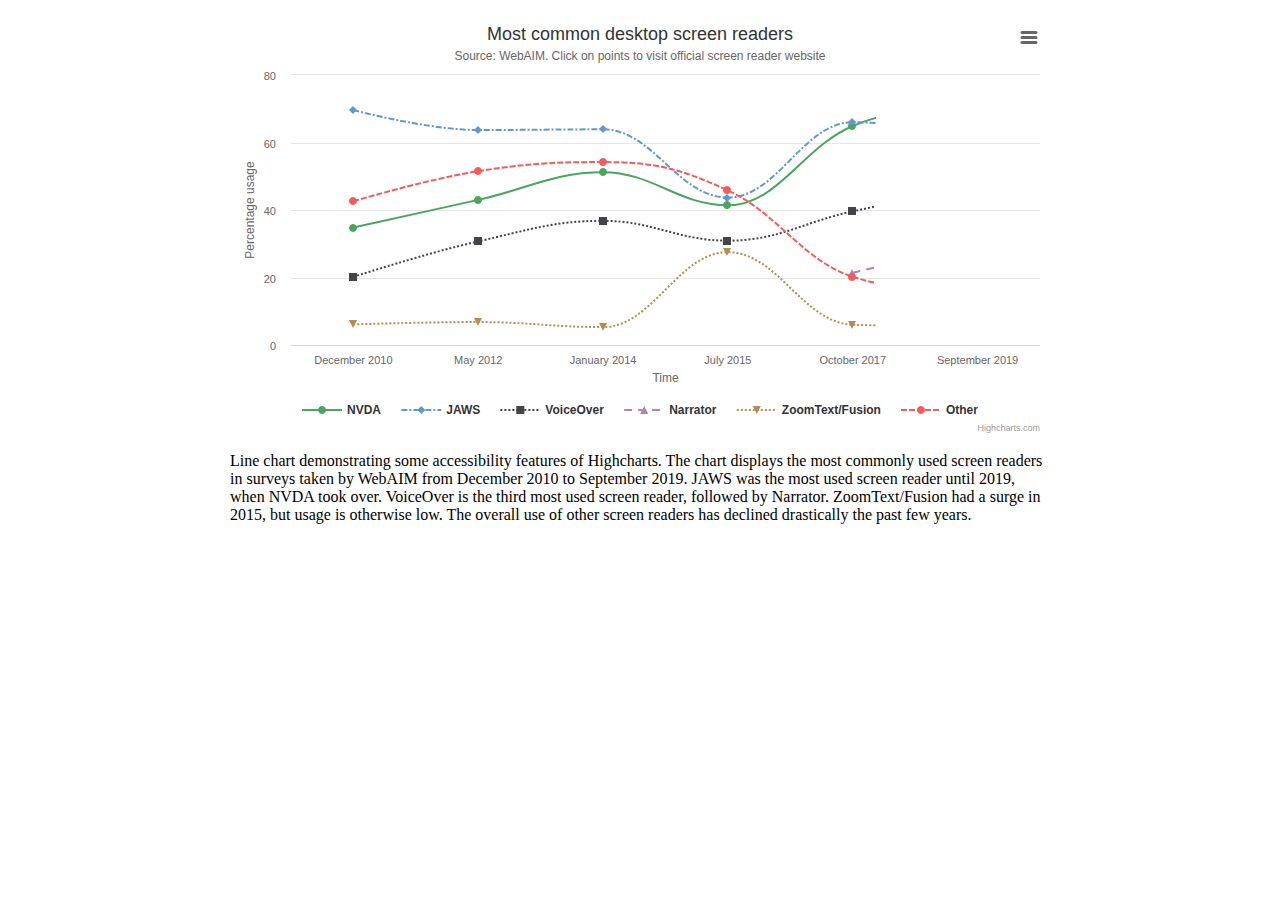
<file: Highcharts/examples/accessible-line/index.htm>
<!DOCTYPE HTML>
<html>
	<head>
		<meta http-equiv="Content-Type" content="text/html; charset=utf-8">
		<meta name="viewport" content="width=device-width, initial-scale=1">
		<title>Highcharts Example</title>

		<style type="text/css">
#container {
    height: 420px; 
}

.highcharts-figure, .highcharts-data-table table {
    min-width: 360px; 
    max-width: 820px;
    margin: 1em auto;
}

.highcharts-data-table table {
	font-family: Verdana, sans-serif;
	border-collapse: collapse;
	border: 1px solid #EBEBEB;
	margin: 10px auto;
	text-align: center;
	width: 100%;
	max-width: 500px;
}
.highcharts-data-table caption {
    padding: 1em 0;
    font-size: 1.2em;
    color: #555;
}
.highcharts-data-table th {
	font-weight: 600;
    padding: 0.5em;
}
.highcharts-data-table td, .highcharts-data-table th, .highcharts-data-table caption {
    padding: 0.5em;
}
.highcharts-data-table thead tr, .highcharts-data-table tr:nth-child(even) {
    background: #f8f8f8;
}
.highcharts-data-table tr:hover {
    background: #f1f7ff;
}

		</style>
	</head>
	<body>
<script src="../../code/highcharts.js"></script>
<script src="../../code/modules/series-label.js"></script>
<script src="../../code/modules/exporting.js"></script>
<script src="../../code/modules/export-data.js"></script>
<script src="../../code/modules/accessibility.js"></script>
<script src="../../code/themes/high-contrast-light.js"></script>

<figure class="highcharts-figure">
    <div id="container"></div>
    <p class="highcharts-description">Line chart demonstrating some accessibility features of Highcharts. The chart displays the most commonly used screen readers in surveys taken by WebAIM from December 2010 to September 2019. JAWS was the most used screen reader until 2019, when NVDA took over. VoiceOver is the third most used screen reader, followed by Narrator. ZoomText/Fusion had a surge in 2015, but usage is otherwise low. The overall use of other screen readers has declined drastically the past few years.</p>
</figure>



		<script type="text/javascript">
var colors = Highcharts.getOptions().colors;

Highcharts.chart('container', {
    chart: {
        type: 'spline'
    },

    legend: {
        symbolWidth: 40
    },

    title: {
        text: 'Most common desktop screen readers'
    },

    subtitle: {
        text: 'Source: WebAIM. Click on points to visit official screen reader website'
    },

    yAxis: {
        title: {
            text: 'Percentage usage'
        }
    },

    xAxis: {
        title: {
            text: 'Time'
        },
        accessibility: {
            description: 'Time from December 2010 to September 2019'
        },
        categories: ['December 2010', 'May 2012', 'January 2014', 'July 2015', 'October 2017', 'September 2019']
    },

    tooltip: {
        valueSuffix: '%'
    },

    plotOptions: {
        series: {
            point: {
                events: {
                    click: function () {
                        window.location.href = this.series.options.website;
                    }
                }
            },
            cursor: 'pointer'
        }
    },

    series: [
        {
            name: 'NVDA',
            data: [34.8, 43.0, 51.2, 41.4, 64.9, 72.4],
            website: 'https://www.nvaccess.org',
            color: colors[2],
            accessibility: {
                description: 'This is the most used screen reader in 2019'
            }
        }, {
            name: 'JAWS',
            data: [69.6, 63.7, 63.9, 43.7, 66.0, 61.7],
            website: 'https://www.freedomscientific.com/Products/Blindness/JAWS',
            dashStyle: 'ShortDashDot',
            color: colors[0]
        }, {
            name: 'VoiceOver',
            data: [20.2, 30.7, 36.8, 30.9, 39.6, 47.1],
            website: 'http://www.apple.com/accessibility/osx/voiceover',
            dashStyle: 'ShortDot',
            color: colors[1]
        }, {
            name: 'Narrator',
            data: [null, null, null, null, 21.4, 30.3],
            website: 'https://support.microsoft.com/en-us/help/22798/windows-10-complete-guide-to-narrator',
            dashStyle: 'Dash',
            color: colors[9]
        }, {
            name: 'ZoomText/Fusion',
            data: [6.1, 6.8, 5.3, 27.5, 6.0, 5.5],
            website: 'http://www.zoomtext.com/products/zoomtext-magnifierreader',
            dashStyle: 'ShortDot',
            color: colors[5]
        }, {
            name: 'Other',
            data: [42.6, 51.5, 54.2, 45.8, 20.2, 15.4],
            website: 'http://www.disabled-world.com/assistivedevices/computer/screen-readers.php',
            dashStyle: 'ShortDash',
            color: colors[3]
        }
    ],

    responsive: {
        rules: [{
            condition: {
                maxWidth: 550
            },
            chartOptions: {
                legend: {
                    itemWidth: 150
                },
                xAxis: {
                    categories: ['Dec. 2010', 'May 2012', 'Jan. 2014', 'July 2015', 'Oct. 2017', 'Sep. 2019']
                },
                yAxis: {
                    title: {
                        enabled: false
                    },
                    labels: {
                        format: '{value}%'
                    }
                }
            }
        }]
    }
});

		</script>
	</body>
</html>
</file>
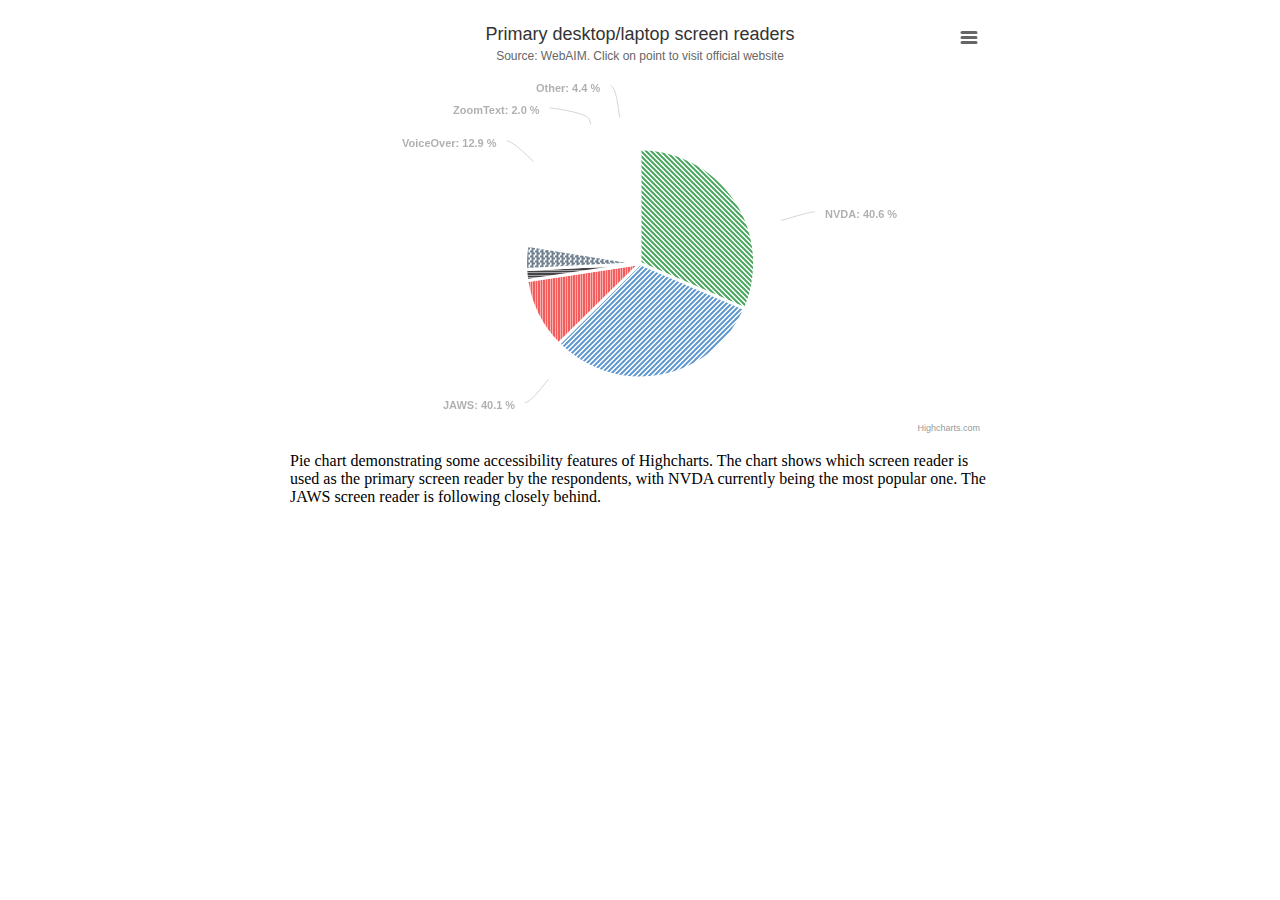
<file: Highcharts/examples/accessible-pie/index.htm>
<!DOCTYPE HTML>
<html>
	<head>
		<meta http-equiv="Content-Type" content="text/html; charset=utf-8">
		<meta name="viewport" content="width=device-width, initial-scale=1">
		<title>Highcharts Example</title>

		<style type="text/css">
#container {
    height: 420px; 
}

.highcharts-figure, .highcharts-data-table table {
    min-width: 350px; 
    max-width: 700px;
    margin: 1em auto;
}

.highcharts-data-table table {
    font-family: Verdana, sans-serif;
    border-collapse: collapse;
    border: 1px solid #EBEBEB;
    margin: 10px auto;
    text-align: center;
    width: 100%;
    max-width: 500px;
}
.highcharts-data-table caption {
    padding: 1em 0;
    font-size: 1.2em;
    color: #555;
}
.highcharts-data-table th {
	font-weight: 600;
    padding: 0.5em;
}
.highcharts-data-table td, .highcharts-data-table th, .highcharts-data-table caption {
    padding: 0.5em;
}
.highcharts-data-table thead tr, .highcharts-data-table tr:nth-child(even) {
    background: #f8f8f8;
}
.highcharts-data-table tr:hover {
    background: #f1f7ff;
}

		</style>
	</head>
	<body>
<script src="../../code/highcharts.js"></script>
<script src="../../code/modules/exporting.js"></script>
<script src="../../code/modules/export-data.js"></script>
<script src="../../code/modules/accessibility.js"></script>
<script src="../../code/modules/pattern-fill.js"></script>
<script src="../../code/themes/high-contrast-light.js"></script>

<figure class="highcharts-figure">
    <div id="container"></div>
    <p class="highcharts-description">
        Pie chart demonstrating some accessibility features of Highcharts.
        The chart shows which screen reader is used as the primary screen reader
        by the respondents, with NVDA currently being the most popular one.
        The JAWS screen reader is following closely behind.
    </p>
</figure>



		<script type="text/javascript">
function getColorPattern(i) {
    var colors = Highcharts.getOptions().colors,
        patternColors = [colors[2], colors[0], colors[3], colors[1], colors[4]],
        patterns = [
            'M 0 0 L 5 5 M 4.5 -0.5 L 5.5 0.5 M -0.5 4.5 L 0.5 5.5',
            'M 0 5 L 5 0 M -0.5 0.5 L 0.5 -0.5 M 4.5 5.5 L 5.5 4.5',
            'M 1.5 0 L 1.5 5 M 4 0 L 4 5',
            'M 0 1.5 L 5 1.5 M 0 4 L 5 4',
            'M 0 1.5 L 2.5 1.5 L 2.5 0 M 2.5 5 L 2.5 3.5 L 5 3.5'
        ];

    return {
        pattern: {
            path: patterns[i],
            color: patternColors[i],
            width: 5,
            height: 5
        }
    };
}

Highcharts.chart('container', {
    chart: {
        type: 'pie'
    },

    title: {
        text: 'Primary desktop/laptop screen readers'
    },

    subtitle: {
        text: 'Source: WebAIM. Click on point to visit official website'
    },

    tooltip: {
        valueSuffix: '%',
        borderColor: '#8ae'
    },

    plotOptions: {
        series: {
            dataLabels: {
                enabled: true,
                connectorColor: '#777',
                format: '<b>{point.name}</b>: {point.percentage:.1f} %'
            },
            point: {
                events: {
                    click: function () {
                        window.location.href = this.website;
                    }
                }
            },
            cursor: 'pointer',
            borderWidth: 3
        }
    },

    series: [{
        name: 'Screen reader usage',
        data: [{
            name: 'NVDA',
            y: 40.6,
            color: getColorPattern(0),
            website: 'https://www.nvaccess.org',
            accessibility: {
                description: 'This is the most used desktop screen reader'
            }
        }, {
            name: 'JAWS',
            y: 40.1,
            color: getColorPattern(1),
            website: 'https://www.freedomscientific.com/Products/Blindness/JAWS'
        }, {
            name: 'VoiceOver',
            y: 12.9,
            color: getColorPattern(2),
            website: 'http://www.apple.com/accessibility/osx/voiceover'
        }, {
            name: 'ZoomText',
            y: 2,
            color: getColorPattern(3),
            website: 'http://www.zoomtext.com/products/zoomtext-magnifierreader'
        }, {
            name: 'Other',
            y: 4.4,
            color: getColorPattern(4),
            website: 'http://www.disabled-world.com/assistivedevices/computer/screen-readers.php'
        }]
    }],

    responsive: {
        rules: [{
            condition: {
                maxWidth: 500
            },
            chartOptions: {
                plotOptions: {
                    series: {
                        dataLabels: {
                            format: '<b>{point.name}</b>'
                        }
                    }
                }
            }
        }]
    }
});

		</script>
	</body>
</html>
</file>
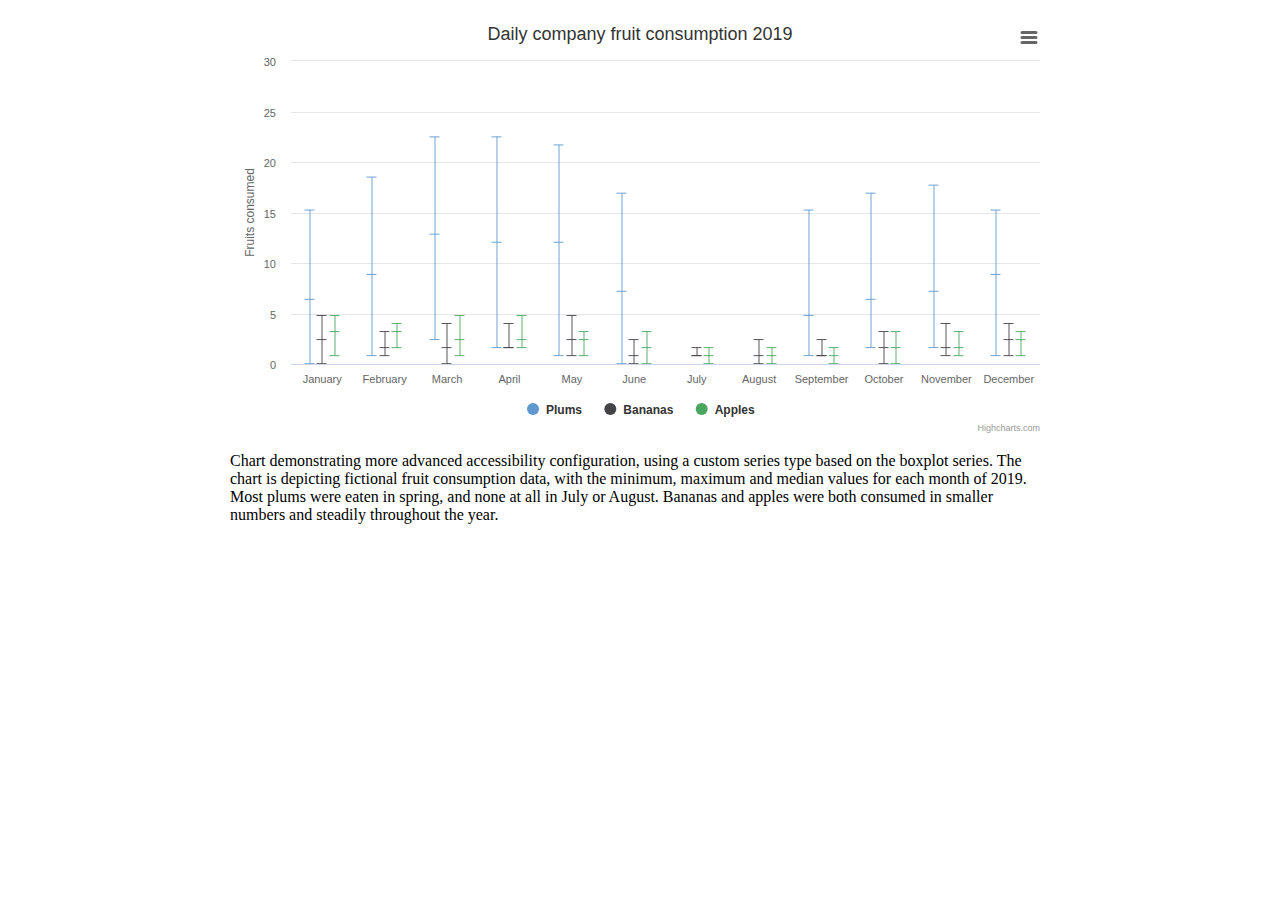
<file: Highcharts/examples/advanced-accessible/index.htm>
<!DOCTYPE HTML>
<html>
	<head>
		<meta http-equiv="Content-Type" content="text/html; charset=utf-8">
		<meta name="viewport" content="width=device-width, initial-scale=1">
		<title>Highcharts Example</title>

		<style type="text/css">
#container {
    height: 420px; 
}

.highcharts-figure, .highcharts-data-table table {
    min-width: 360px; 
    max-width: 820px;
    margin: 1em auto;
}

.highcharts-data-table table {
	font-family: Verdana, sans-serif;
	border-collapse: collapse;
	border: 1px solid #EBEBEB;
	margin: 10px auto;
	text-align: center;
	width: 100%;
	max-width: 500px;
}
.highcharts-data-table caption {
    padding: 1em 0;
    font-size: 1.2em;
    color: #555;
}
.highcharts-data-table th {
	font-weight: 600;
    padding: 0.5em;
}
.highcharts-data-table td, .highcharts-data-table th, .highcharts-data-table caption {
    padding: 0.5em;
}
.highcharts-data-table thead tr, .highcharts-data-table tr:nth-child(even) {
    background: #f8f8f8;
}
.highcharts-data-table tr:hover {
    background: #f1f7ff;
}

		</style>
	</head>
	<body>
<script src="../../code/highcharts.js"></script>
<script src="../../code/highcharts-more.js"></script>
<script src="../../code/modules/exporting.js"></script>
<script src="../../code/modules/export-data.js"></script>
<script src="../../code/modules/accessibility.js"></script>
<script src="../../code/themes/high-contrast-light.js"></script>

<figure class="highcharts-figure">
    <div id="container"></div>
    <p class="highcharts-description">
        Chart demonstrating more advanced accessibility configuration, using
        a custom series type based on the boxplot series.
        The chart is depicting fictional fruit consumption data, with the
        minimum, maximum and median values for each month of 2019. Most plums
        were eaten in spring, and none at all in July or August. Bananas and
        apples were both consumed in smaller numbers and steadily throughout
        the year.
    </p>
</figure>



		<script type="text/javascript">
// Define custom series type for displaying low/med/high values using boxplot as a base
Highcharts.seriesType('lowmedhigh', 'boxplot', {
    keys: ['low', 'median', 'high'],
    tooltip: {
        pointFormat: '<span style="color:{point.color}">\u25CF</span> {series.name}: ' +
            'Low <b>{point.low}</b> - Median <b>{point.median}</b> - High <b>{point.high}</b><br/>'
    }
}, {
    // Change point shape to a line with three crossing lines for low/median/high
    // Stroke width is hardcoded to 1 for simplicity
    drawPoints: function () {
        var series = this;
        Highcharts.each(this.points, function (point) {
            var graphic = point.graphic,
                verb = graphic ? 'animate' : 'attr',
                shapeArgs = point.shapeArgs,
                width = shapeArgs.width,
                left = Math.floor(shapeArgs.x) + 0.5,
                right = left + width,
                crispX = left + Math.round(width / 2) + 0.5,
                highPlot = Math.floor(point.highPlot) + 0.5,
                medianPlot = Math.floor(point.medianPlot) + 0.5,
                lowPlot = Math.floor(point.lowPlot) + 0.5 - (point.low === 0 ? 1 : 0); // Sneakily draw low marker even if 0

            if (point.isNull) {
                return;
            }

            if (!graphic) {
                point.graphic = graphic = series.chart.renderer.path('point').add(series.group);
            }

            graphic.attr({
                stroke: point.color || series.color,
                "stroke-width": 1
            });

            graphic[verb]({
                d: [
                    'M', left, highPlot,
                    'H', right,
                    'M', left, medianPlot,
                    'H', right,
                    'M', left, lowPlot,
                    'H', right,
                    'M', crispX, highPlot,
                    'V', lowPlot
                ]
            });
        });
    }
});

// Create chart
var chart = Highcharts.chart('container', {
    chart: {
        type: 'lowmedhigh'
    },

    title: {
        text: 'Daily company fruit consumption 2019'
    },

    accessibility: {
        point: {
            descriptionFormatter: function (point) {
                // Use default formatter for null points
                if (point.isNull) {
                    return false;
                }

                return point.category + ', low ' + point.low + ', median ' +
                    point.median + ', high ' + point.high;
            }
        },

        series: {
            descriptionFormatter: function (series) {
                return series.name + ', series ' + (series.index + 1) + ' of ' +
                    series.chart.series.length + ' with ' + series.points.length +
                    ' data points.';
            }
        },

        typeDescription: 'Low, median, high. Each data point has a low, median and high value, depicted vertically as small ticks.' // Describe the chart type to screen reader users, since this is not a traditional boxplot chart
    },

    xAxis: [{
        accessibility: {
            description: 'Months of the year'
        },
        categories: ['January', 'February', 'March', 'April', 'May', 'June', 'July', 'August', 'September', 'October', 'November', 'December']
    }],

    yAxis: {
        title: {
            text: 'Fruits consumed'
        },
        min: 0
    },

    responsive: {
        rules: [{
            condition: {
                maxWidth: 550
            },
            chartOptions: {
                xAxis: {
                    categories: ['Jan', 'Feb', 'Mar', 'Apr', 'May', 'Jun', 'Jul', 'Aug', 'Sep', 'Oct', 'Nov', 'Dec']
                }
            }
        }]
    },

    tooltip: {
        shared: true
    },

    plotOptions: {
        series: {
            stickyTracking: true,
            whiskerWidth: 5
        }
    },

    series: [{
        name: 'Plums',
        data: [
            [0, 8, 19],
            [1, 11, 23],
            [3, 16, 28],
            [2, 15, 28],
            [1, 15, 27],
            [0, 9, 21],
            null,
            null,
            [1, 6, 19],
            [2, 8, 21],
            [2, 9, 22],
            [1, 11, 19]
        ]
    }, {
        name: 'Bananas',
        data: [
            [0, 3, 6],
            [1, 2, 4],
            [0, 2, 5],
            [2, 2, 5],
            [1, 3, 6],
            [0, 1, 3],
            [1, 1, 2],
            [0, 1, 3],
            [1, 1, 3],
            [0, 2, 4],
            [1, 2, 5],
            [1, 3, 5]
        ]
    }, {
        name: 'Apples',
        data: [
            [1, 4, 6],
            [2, 4, 5],
            [1, 3, 6],
            [2, 3, 6],
            [1, 3, 4],
            [0, 2, 4],
            [0, 1, 2],
            [0, 1, 2],
            [0, 1, 2],
            [0, 2, 4],
            [1, 2, 4],
            [1, 3, 4]
        ]
    }]
});

// Remove click events on container to avoid having "clickable" announced by AT
// These events are needed for custom click events, drag to zoom, and navigator
// support.
chart.container.onmousedown = null;
chart.container.onclick = null;

		</script>
	</body>
</html>
</file>
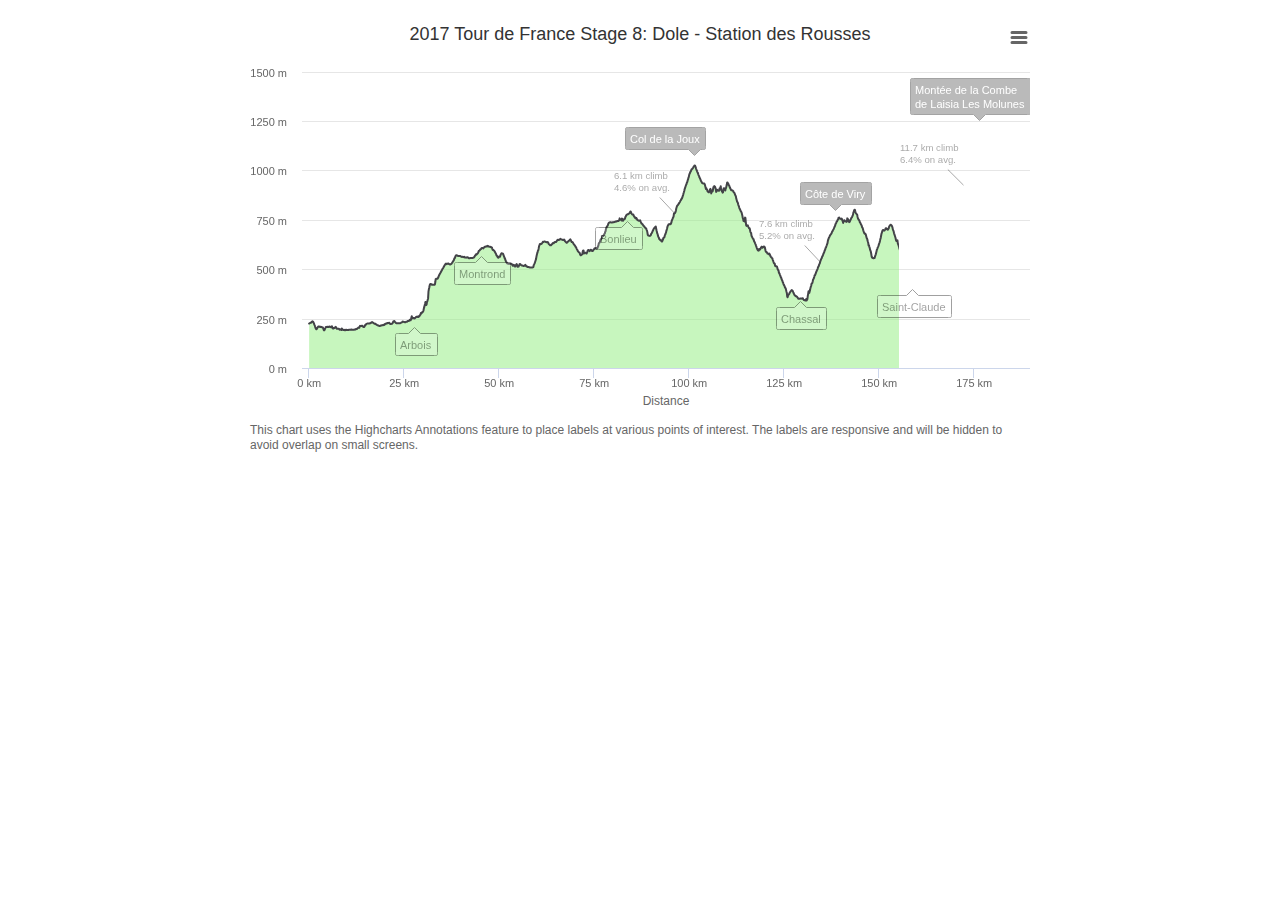
<file: Highcharts/examples/annotations/index.htm>
<!DOCTYPE HTML>
<html>
	<head>
		<meta http-equiv="Content-Type" content="text/html; charset=utf-8">
		<meta name="viewport" content="width=device-width, initial-scale=1">
		<title>Highcharts Example</title>

		<style type="text/css">
#container, .highcharts-data-table table {
    min-width: 350px; 
    max-width: 800px;
    margin: 1em auto;
}

#container {
    height: 450px;
}

.highcharts-data-table table {
	font-family: Verdana, sans-serif;
	border-collapse: collapse;
	border: 1px solid #EBEBEB;
	margin: 10px auto;
	text-align: center;
	width: 100%;
	max-width: 500px;
}
.highcharts-data-table caption {
    padding: 1em 0;
    font-size: 1.2em;
    color: #555;
}
.highcharts-data-table th {
	font-weight: 600;
    padding: 0.5em;
}
.highcharts-data-table td, .highcharts-data-table th, .highcharts-data-table caption {
    padding: 0.5em;
}
.highcharts-data-table thead tr, .highcharts-data-table tr:nth-child(even) {
    background: #f8f8f8;
}
.highcharts-data-table tr:hover {
    background: #f1f7ff;
}

		</style>
	</head>
	<body>
<script src="../../code/highcharts.js"></script>
<script src="../../code/modules/annotations.js"></script>
<script src="../../code/modules/exporting.js"></script>
<script src="../../code/modules/export-data.js"></script>
<script src="../../code/modules/accessibility.js"></script>

<div id="container"></div>



		<script type="text/javascript">
// Data generated from http://www.bikeforums.net/professional-cycling-fans/1113087-2017-tour-de-france-gpx-tcx-files.html
var elevationData = [
    [0.0, 225],
    [0.1, 226],
    [0.2, 228],
    [0.3, 228],
    [0.4, 229],
    [0.5, 229],
    [0.6, 230],
    [0.7, 234],
    [0.8, 235],
    [0.9, 236],
    [1.0, 235],
    [1.1, 232],
    [1.2, 228],
    [1.3, 223],
    [1.4, 218],
    [1.5, 214],
    [1.6, 207],
    [1.7, 202],
    [1.8, 198],
    [1.9, 196],
    [2.0, 197],
    [2.1, 200],
    [2.2, 205],
    [2.3, 206],
    [2.4, 210],
    [2.5, 210],
    [2.6, 210],
    [2.7, 209],
    [2.8, 208],
    [2.9, 207],
    [3.0, 209],
    [3.1, 208],
    [3.2, 207],
    [3.3, 207],
    [3.4, 206],
    [3.5, 206],
    [3.6, 205],
    [3.7, 201],
    [3.8, 195],
    [3.9, 191],
    [4.0, 191],
    [4.1, 195],
    [4.2, 199],
    [4.3, 203],
    [4.4, 208],
    [4.5, 208],
    [4.6, 208],
    [4.7, 208],
    [4.8, 209],
    [4.9, 207],
    [5.0, 207],
    [5.1, 208],
    [5.2, 209],
    [5.3, 208],
    [5.4, 210],
    [5.5, 209],
    [5.6, 209],
    [5.7, 206],
    [5.8, 207],
    [5.9, 209],
    [6.0, 211],
    [6.1, 206],
    [6.2, 201],
    [6.3, 199],
    [6.4, 200],
    [6.5, 202],
    [6.6, 203],
    [6.7, 202],
    [6.8, 204],
    [6.9, 206],
    [7.0, 208],
    [7.1, 205],
    [7.2, 202],
    [7.3, 198],
    [7.4, 198],
    [7.5, 198],
    [7.6, 198],
    [7.7, 198],
    [7.8, 199],
    [7.9, 197],
    [8.0, 194],
    [8.1, 194],
    [8.2, 195],
    [8.3, 195],
    [8.4, 196],
    [8.5, 192],
    [8.6, 200],
    [8.7, 197],
    [8.8, 194],
    [8.9, 194],
    [9.0, 193],
    [9.1, 192],
    [9.2, 192],
    [9.3, 193],
    [9.4, 191],
    [9.5, 191],
    [9.6, 193],
    [9.7, 193],
    [9.8, 194],
    [9.9, 192],
    [10.0, 192],
    [10.1, 192],
    [10.2, 192],
    [10.3, 192],
    [10.4, 193],
    [10.5, 193],
    [10.6, 193],
    [10.7, 193],
    [10.8, 194],
    [10.9, 194],
    [11.0, 194],
    [11.1, 195],
    [11.2, 194],
    [11.3, 194],
    [11.4, 194],
    [11.5, 194],
    [11.6, 193],
    [11.7, 194],
    [11.8, 194],
    [11.9, 194],
    [12.0, 195],
    [12.1, 195],
    [12.2, 195],
    [12.3, 197],
    [12.4, 197],
    [12.5, 197],
    [12.6, 198],
    [12.7, 201],
    [12.8, 202],
    [12.9, 203],
    [13.0, 205],
    [13.1, 205],
    [13.2, 204],
    [13.3, 210],
    [13.4, 213],
    [13.5, 212],
    [13.6, 213],
    [13.7, 213],
    [13.8, 213],
    [13.9, 214],
    [14.0, 214],
    [14.1, 212],
    [14.2, 209],
    [14.3, 207],
    [14.4, 207],
    [14.5, 208],
    [14.6, 211],
    [14.7, 215],
    [14.8, 219],
    [14.9, 219],
    [15.0, 221],
    [15.1, 224],
    [15.2, 224],
    [15.3, 225],
    [15.4, 225],
    [15.5, 225],
    [15.6, 225],
    [15.7, 225],
    [15.8, 225],
    [15.9, 226],
    [16.0, 226],
    [16.1, 227],
    [16.2, 227],
    [16.3, 230],
    [16.4, 231],
    [16.5, 231],
    [16.6, 232],
    [16.7, 230],
    [16.8, 229],
    [16.9, 228],
    [17.0, 226],
    [17.1, 226],
    [17.2, 224],
    [17.3, 223],
    [17.4, 224],
    [17.5, 223],
    [17.6, 221],
    [17.7, 220],
    [17.8, 218],
    [17.9, 217],
    [18.0, 216],
    [18.1, 216],
    [18.2, 215],
    [18.3, 214],
    [18.4, 213],
    [18.5, 212],
    [18.6, 212],
    [18.7, 213],
    [18.8, 214],
    [18.9, 215],
    [19.0, 215],
    [19.1, 216],
    [19.2, 217],
    [19.3, 216],
    [19.4, 216],
    [19.5, 217],
    [19.6, 219],
    [19.7, 218],
    [19.8, 218],
    [19.9, 220],
    [20.0, 224],
    [20.1, 224],
    [20.2, 225],
    [20.3, 224],
    [20.4, 225],
    [20.5, 228],
    [20.6, 228],
    [20.7, 227],
    [20.8, 228],
    [20.9, 228],
    [21.0, 228],
    [21.1, 229],
    [21.2, 225],
    [21.3, 223],
    [21.4, 222],
    [21.5, 222],
    [21.6, 223],
    [21.7, 224],
    [21.8, 224],
    [21.9, 226],
    [22.0, 228],
    [22.1, 233],
    [22.2, 237],
    [22.3, 237],
    [22.4, 238],
    [22.5, 236],
    [22.6, 232],
    [22.7, 232],
    [22.8, 228],
    [22.9, 227],
    [23.0, 227],
    [23.1, 227],
    [23.2, 227],
    [23.3, 226],
    [23.4, 226],
    [23.5, 226],
    [23.6, 226],
    [23.7, 226],
    [23.8, 226],
    [23.9, 226],
    [24.0, 228],
    [24.1, 228],
    [24.2, 229],
    [24.3, 230],
    [24.4, 230],
    [24.5, 233],
    [24.6, 235],
    [24.7, 234],
    [24.8, 234],
    [24.9, 233],
    [25.0, 233],
    [25.1, 232],
    [25.2, 232],
    [25.3, 232],
    [25.4, 232],
    [25.5, 234],
    [25.6, 234],
    [25.7, 234],
    [25.8, 234],
    [25.9, 237],
    [26.0, 238],
    [26.1, 238],
    [26.2, 238],
    [26.3, 240],
    [26.4, 240],
    [26.5, 244],
    [26.6, 241],
    [26.7, 241],
    [26.8, 245],
    [26.9, 254],
    [27.0, 262],
    [27.1, 255],
    [27.2, 255],
    [27.3, 251],
    [27.4, 252],
    [27.5, 253],
    [27.6, 253],
    [27.7, 251],
    [27.8, 251],
    [27.9, 254],
    [28.0, 255],
    [28.1, 257],
    [28.2, 259],
    [28.3, 259],
    [28.4, 259],
    [28.5, 260],
    [28.6, 258],
    [28.7, 258],
    [28.8, 262],
    [28.9, 260],
    [29.0, 262],
    [29.1, 266],
    [29.2, 268],
    [29.3, 270],
    [29.4, 278],
    [29.5, 276],
    [29.6, 278],
    [29.7, 282],
    [29.8, 281],
    [29.9, 284],
    [30.0, 287],
    [30.1, 292],
    [30.2, 303],
    [30.3, 309],
    [30.4, 317],
    [30.5, 324],
    [30.6, 334],
    [30.7, 334],
    [30.8, 319],
    [30.9, 321],
    [31.0, 333],
    [31.1, 337],
    [31.2, 345],
    [31.3, 352],
    [31.4, 386],
    [31.5, 398],
    [31.6, 406],
    [31.7, 416],
    [31.8, 423],
    [31.9, 425],
    [32.0, 425],
    [32.1, 424],
    [32.2, 423],
    [32.3, 421],
    [32.4, 421],
    [32.5, 422],
    [32.6, 421],
    [32.7, 421],
    [32.8, 421],
    [32.9, 421],
    [33.0, 421],
    [33.1, 423],
    [33.2, 435],
    [33.3, 450],
    [33.4, 451],
    [33.5, 452],
    [33.6, 452],
    [33.7, 452],
    [33.8, 452],
    [33.9, 455],
    [34.0, 459],
    [34.1, 465],
    [34.2, 469],
    [34.3, 473],
    [34.4, 476],
    [34.5, 480],
    [34.6, 483],
    [34.7, 487],
    [34.8, 490],
    [34.9, 494],
    [35.0, 497],
    [35.1, 502],
    [35.2, 504],
    [35.3, 507],
    [35.4, 511],
    [35.5, 514],
    [35.6, 518],
    [35.7, 521],
    [35.8, 524],
    [35.9, 527],
    [36.0, 528],
    [36.1, 525],
    [36.2, 526],
    [36.3, 528],
    [36.4, 528],
    [36.5, 528],
    [36.6, 529],
    [36.7, 528],
    [36.8, 526],
    [36.9, 525],
    [37.0, 524],
    [37.1, 524],
    [37.2, 524],
    [37.3, 525],
    [37.4, 528],
    [37.5, 528],
    [37.6, 532],
    [37.7, 534],
    [37.8, 538],
    [37.9, 540],
    [38.0, 544],
    [38.1, 546],
    [38.2, 554],
    [38.3, 555],
    [38.4, 559],
    [38.5, 566],
    [38.6, 568],
    [38.7, 571],
    [38.8, 571],
    [38.9, 570],
    [39.0, 569],
    [39.1, 567],
    [39.2, 567],
    [39.3, 566],
    [39.4, 566],
    [39.5, 566],
    [39.6, 566],
    [39.7, 566],
    [39.8, 566],
    [39.9, 565],
    [40.0, 563],
    [40.1, 562],
    [40.2, 563],
    [40.3, 563],
    [40.4, 562],
    [40.5, 562],
    [40.6, 562],
    [40.7, 561],
    [40.8, 563],
    [40.9, 561],
    [41.0, 559],
    [41.1, 559],
    [41.2, 559],
    [41.3, 558],
    [41.4, 559],
    [41.5, 560],
    [41.6, 560],
    [41.7, 560],
    [41.8, 559],
    [41.9, 557],
    [42.0, 556],
    [42.1, 555],
    [42.2, 555],
    [42.3, 556],
    [42.4, 557],
    [42.5, 557],
    [42.6, 557],
    [42.7, 557],
    [42.8, 557],
    [42.9, 557],
    [43.0, 557],
    [43.1, 557],
    [43.2, 558],
    [43.3, 559],
    [43.4, 560],
    [43.5, 563],
    [43.6, 566],
    [43.7, 570],
    [43.8, 572],
    [43.9, 575],
    [44.0, 573],
    [44.1, 576],
    [44.2, 577],
    [44.3, 579],
    [44.4, 581],
    [44.5, 584],
    [44.6, 591],
    [44.7, 593],
    [44.8, 594],
    [44.9, 596],
    [45.0, 599],
    [45.1, 601],
    [45.2, 601],
    [45.3, 604],
    [45.4, 607],
    [45.5, 607],
    [45.6, 607],
    [45.7, 607],
    [45.8, 605],
    [45.9, 607],
    [46.0, 609],
    [46.1, 612],
    [46.2, 613],
    [46.3, 614],
    [46.4, 614],
    [46.5, 614],
    [46.6, 616],
    [46.7, 616],
    [46.8, 615],
    [46.9, 615],
    [47.0, 618],
    [47.1, 617],
    [47.2, 615],
    [47.3, 614],
    [47.4, 613],
    [47.5, 613],
    [47.6, 613],
    [47.7, 613],
    [47.8, 612],
    [47.9, 612],
    [48.0, 609],
    [48.1, 610],
    [48.2, 603],
    [48.3, 598],
    [48.4, 598],
    [48.5, 596],
    [48.6, 595],
    [48.7, 593],
    [48.8, 590],
    [48.9, 587],
    [49.0, 583],
    [49.1, 580],
    [49.2, 576],
    [49.3, 569],
    [49.4, 568],
    [49.5, 566],
    [49.6, 560],
    [49.7, 559],
    [49.8, 558],
    [49.9, 562],
    [50.0, 564],
    [50.1, 563],
    [50.2, 563],
    [50.3, 567],
    [50.4, 574],
    [50.5, 577],
    [50.6, 580],
    [50.7, 581],
    [50.8, 579],
    [50.9, 579],
    [51.0, 578],
    [51.1, 574],
    [51.2, 569],
    [51.3, 564],
    [51.4, 558],
    [51.5, 554],
    [51.6, 550],
    [51.7, 543],
    [51.8, 539],
    [51.9, 536],
    [52.0, 532],
    [52.1, 530],
    [52.2, 529],
    [52.3, 528],
    [52.4, 528],
    [52.5, 528],
    [52.6, 528],
    [52.7, 527],
    [52.8, 527],
    [52.9, 528],
    [53.0, 529],
    [53.1, 528],
    [53.2, 526],
    [53.3, 526],
    [53.4, 524],
    [53.5, 519],
    [53.6, 517],
    [53.7, 517],
    [53.8, 522],
    [53.9, 521],
    [54.0, 520],
    [54.1, 518],
    [54.2, 513],
    [54.3, 518],
    [54.4, 520],
    [54.5, 523],
    [54.6, 526],
    [54.7, 522],
    [54.8, 513],
    [54.9, 512],
    [55.0, 513],
    [55.1, 513],
    [55.2, 518],
    [55.3, 522],
    [55.4, 526],
    [55.5, 526],
    [55.6, 525],
    [55.7, 522],
    [55.8, 520],
    [55.9, 519],
    [56.0, 518],
    [56.1, 518],
    [56.2, 518],
    [56.3, 517],
    [56.4, 516],
    [56.5, 517],
    [56.6, 517],
    [56.7, 517],
    [56.8, 521],
    [56.9, 522],
    [57.0, 518],
    [57.1, 517],
    [57.2, 514],
    [57.3, 515],
    [57.4, 513],
    [57.5, 511],
    [57.6, 511],
    [57.7, 511],
    [57.8, 510],
    [57.9, 510],
    [58.0, 509],
    [58.1, 509],
    [58.2, 509],
    [58.3, 509],
    [58.4, 509],
    [58.5, 509],
    [58.6, 509],
    [58.7, 509],
    [58.8, 509],
    [58.9, 510],
    [59.0, 510],
    [59.1, 521],
    [59.2, 524],
    [59.3, 528],
    [59.4, 533],
    [59.5, 539],
    [59.6, 545],
    [59.7, 551],
    [59.8, 562],
    [59.9, 572],
    [60.0, 579],
    [60.1, 585],
    [60.2, 593],
    [60.3, 596],
    [60.4, 605],
    [60.5, 617],
    [60.6, 620],
    [60.7, 627],
    [60.8, 628],
    [60.9, 627],
    [61.0, 627],
    [61.1, 628],
    [61.2, 629],
    [61.3, 632],
    [61.4, 634],
    [61.5, 638],
    [61.6, 637],
    [61.7, 638],
    [61.8, 639],
    [61.9, 640],
    [62.0, 640],
    [62.1, 639],
    [62.2, 639],
    [62.3, 637],
    [62.4, 637],
    [62.5, 636],
    [62.6, 637],
    [62.7, 636],
    [62.8, 637],
    [62.9, 635],
    [63.0, 629],
    [63.1, 626],
    [63.2, 626],
    [63.3, 623],
    [63.4, 621],
    [63.5, 621],
    [63.6, 621],
    [63.7, 622],
    [63.8, 625],
    [63.9, 626],
    [64.0, 629],
    [64.1, 631],
    [64.2, 633],
    [64.3, 631],
    [64.4, 632],
    [64.5, 634],
    [64.6, 637],
    [64.7, 637],
    [64.8, 637],
    [64.9, 637],
    [65.0, 638],
    [65.1, 641],
    [65.2, 644],
    [65.3, 646],
    [65.4, 649],
    [65.5, 648],
    [65.6, 647],
    [65.7, 647],
    [65.8, 649],
    [65.9, 650],
    [66.0, 651],
    [66.1, 654],
    [66.2, 652],
    [66.3, 651],
    [66.4, 650],
    [66.5, 650],
    [66.6, 649],
    [66.7, 648],
    [66.8, 648],
    [66.9, 648],
    [67.0, 649],
    [67.1, 650],
    [67.2, 647],
    [67.3, 642],
    [67.4, 641],
    [67.5, 638],
    [67.6, 636],
    [67.7, 635],
    [67.8, 633],
    [67.9, 636],
    [68.0, 638],
    [68.1, 639],
    [68.2, 641],
    [68.3, 643],
    [68.4, 644],
    [68.5, 645],
    [68.6, 649],
    [68.7, 651],
    [68.8, 648],
    [68.9, 645],
    [69.0, 640],
    [69.1, 637],
    [69.2, 637],
    [69.3, 637],
    [69.4, 635],
    [69.5, 630],
    [69.6, 628],
    [69.7, 625],
    [69.8, 622],
    [69.9, 620],
    [70.0, 618],
    [70.1, 613],
    [70.2, 612],
    [70.3, 608],
    [70.4, 603],
    [70.5, 599],
    [70.6, 597],
    [70.7, 591],
    [70.8, 590],
    [70.9, 587],
    [71.0, 584],
    [71.1, 584],
    [71.2, 582],
    [71.3, 574],
    [71.4, 572],
    [71.5, 570],
    [71.6, 572],
    [71.7, 573],
    [71.8, 575],
    [71.9, 578],
    [72.0, 590],
    [72.1, 595],
    [72.2, 595],
    [72.3, 579],
    [72.4, 581],
    [72.5, 583],
    [72.6, 583],
    [72.7, 583],
    [72.8, 583],
    [72.9, 580],
    [73.0, 579],
    [73.1, 584],
    [73.2, 587],
    [73.3, 594],
    [73.4, 597],
    [73.5, 597],
    [73.6, 596],
    [73.7, 593],
    [73.8, 591],
    [73.9, 596],
    [74.0, 596],
    [74.1, 598],
    [74.2, 598],
    [74.3, 595],
    [74.4, 592],
    [74.5, 592],
    [74.6, 592],
    [74.7, 594],
    [74.8, 597],
    [74.9, 600],
    [75.0, 601],
    [75.1, 605],
    [75.2, 604],
    [75.3, 604],
    [75.4, 607],
    [75.5, 607],
    [75.6, 607],
    [75.7, 604],
    [75.8, 605],
    [75.9, 608],
    [76.0, 616],
    [76.1, 618],
    [76.2, 629],
    [76.3, 633],
    [76.4, 634],
    [76.5, 637],
    [76.6, 644],
    [76.7, 650],
    [76.8, 653],
    [76.9, 653],
    [77.0, 657],
    [77.1, 664],
    [77.2, 668],
    [77.3, 668],
    [77.4, 668],
    [77.5, 672],
    [77.6, 674],
    [77.7, 679],
    [77.8, 681],
    [77.9, 689],
    [78.0, 692],
    [78.1, 704],
    [78.2, 708],
    [78.3, 714],
    [78.4, 716],
    [78.5, 719],
    [78.6, 722],
    [78.7, 729],
    [78.8, 733],
    [78.9, 735],
    [79.0, 736],
    [79.1, 737],
    [79.2, 737],
    [79.3, 737],
    [79.4, 737],
    [79.5, 736],
    [79.6, 736],
    [79.7, 736],
    [79.8, 737],
    [79.9, 737],
    [80.0, 737],
    [80.1, 737],
    [80.2, 738],
    [80.3, 739],
    [80.4, 739],
    [80.5, 739],
    [80.6, 741],
    [80.7, 741],
    [80.8, 741],
    [80.9, 741],
    [81.0, 743],
    [81.1, 744],
    [81.2, 744],
    [81.3, 744],
    [81.4, 744],
    [81.5, 746],
    [81.6, 748],
    [81.7, 757],
    [81.8, 753],
    [81.9, 752],
    [82.0, 751],
    [82.1, 748],
    [82.2, 746],
    [82.3, 756],
    [82.4, 755],
    [82.5, 748],
    [82.6, 745],
    [82.7, 749],
    [82.8, 752],
    [82.9, 753],
    [83.0, 753],
    [83.1, 755],
    [83.2, 764],
    [83.3, 766],
    [83.4, 771],
    [83.5, 774],
    [83.6, 775],
    [83.7, 777],
    [83.8, 778],
    [83.9, 778],
    [84.0, 780],
    [84.1, 780],
    [84.2, 782],
    [84.3, 783],
    [84.4, 786],
    [84.5, 791],
    [84.6, 792],
    [84.7, 787],
    [84.8, 782],
    [84.9, 780],
    [85.0, 777],
    [85.1, 777],
    [85.2, 777],
    [85.3, 777],
    [85.4, 770],
    [85.5, 768],
    [85.6, 764],
    [85.7, 763],
    [85.8, 758],
    [85.9, 757],
    [86.0, 760],
    [86.1, 759],
    [86.2, 756],
    [86.3, 751],
    [86.4, 748],
    [86.5, 748],
    [86.6, 747],
    [86.7, 746],
    [86.8, 745],
    [86.9, 746],
    [87.0, 746],
    [87.1, 747],
    [87.2, 742],
    [87.3, 738],
    [87.4, 733],
    [87.5, 730],
    [87.6, 730],
    [87.7, 727],
    [87.8, 725],
    [87.9, 722],
    [88.0, 719],
    [88.1, 718],
    [88.2, 716],
    [88.3, 712],
    [88.4, 710],
    [88.5, 708],
    [88.6, 707],
    [88.7, 705],
    [88.8, 699],
    [88.9, 695],
    [89.0, 686],
    [89.1, 674],
    [89.2, 671],
    [89.3, 670],
    [89.4, 670],
    [89.5, 669],
    [89.6, 668],
    [89.7, 669],
    [89.8, 670],
    [89.9, 672],
    [90.0, 679],
    [90.1, 681],
    [90.2, 684],
    [90.3, 689],
    [90.4, 693],
    [90.5, 697],
    [90.6, 701],
    [90.7, 705],
    [90.8, 708],
    [90.9, 709],
    [91.0, 712],
    [91.1, 714],
    [91.2, 716],
    [91.3, 706],
    [91.4, 697],
    [91.5, 689],
    [91.6, 681],
    [91.7, 677],
    [91.8, 668],
    [91.9, 663],
    [92.0, 661],
    [92.1, 653],
    [92.2, 652],
    [92.3, 650],
    [92.4, 647],
    [92.5, 646],
    [92.6, 645],
    [92.7, 642],
    [92.8, 640],
    [92.9, 640],
    [93.0, 651],
    [93.1, 648],
    [93.2, 657],
    [93.3, 660],
    [93.4, 660],
    [93.5, 662],
    [93.6, 672],
    [93.7, 675],
    [93.8, 681],
    [93.9, 685],
    [94.0, 694],
    [94.1, 700],
    [94.2, 707],
    [94.3, 716],
    [94.4, 720],
    [94.5, 723],
    [94.6, 727],
    [94.7, 727],
    [94.8, 728],
    [94.9, 727],
    [95.0, 727],
    [95.1, 727],
    [95.2, 730],
    [95.3, 735],
    [95.4, 744],
    [95.5, 749],
    [95.6, 753],
    [95.7, 759],
    [95.8, 762],
    [95.9, 767],
    [96.0, 782],
    [96.1, 781],
    [96.2, 783],
    [96.3, 785],
    [96.4, 789],
    [96.5, 796],
    [96.6, 807],
    [96.7, 813],
    [96.8, 819],
    [96.9, 822],
    [97.0, 824],
    [97.1, 826],
    [97.2, 830],
    [97.3, 832],
    [97.4, 836],
    [97.5, 838],
    [97.6, 842],
    [97.7, 847],
    [97.8, 848],
    [97.9, 854],
    [98.0, 855],
    [98.1, 858],
    [98.2, 863],
    [98.3, 870],
    [98.4, 875],
    [98.5, 883],
    [98.6, 889],
    [98.7, 896],
    [98.8, 904],
    [98.9, 910],
    [99.0, 916],
    [99.1, 922],
    [99.2, 927],
    [99.3, 931],
    [99.4, 938],
    [99.5, 941],
    [99.6, 949],
    [99.7, 954],
    [99.8, 962],
    [99.9, 967],
    [100.0, 976],
    [100.1, 983],
    [100.2, 986],
    [100.3, 992],
    [100.4, 994],
    [100.5, 999],
    [100.6, 1004],
    [100.7, 1006],
    [100.8, 1007],
    [100.9, 1009],
    [101.0, 1012],
    [101.1, 1016],
    [101.2, 1019],
    [101.3, 1021],
    [101.4, 1025],
    [101.5, 1025],
    [101.6, 1020],
    [101.7, 1017],
    [101.8, 1009],
    [101.9, 1003],
    [102.0, 1000],
    [102.1, 994],
    [102.2, 989],
    [102.3, 986],
    [102.4, 979],
    [102.5, 974],
    [102.6, 972],
    [102.7, 964],
    [102.8, 961],
    [102.9, 957],
    [103.0, 952],
    [103.1, 946],
    [103.2, 944],
    [103.3, 940],
    [103.4, 936],
    [103.5, 935],
    [103.6, 934],
    [103.7, 934],
    [103.8, 934],
    [103.9, 934],
    [104.0, 933],
    [104.1, 929],
    [104.2, 922],
    [104.3, 914],
    [104.4, 906],
    [104.5, 910],
    [104.6, 906],
    [104.7, 903],
    [104.8, 895],
    [104.9, 893],
    [105.0, 891],
    [105.1, 889],
    [105.2, 889],
    [105.3, 893],
    [105.4, 899],
    [105.5, 904],
    [105.6, 906],
    [105.7, 897],
    [105.8, 883],
    [105.9, 895],
    [106.0, 898],
    [106.1, 893],
    [106.2, 895],
    [106.3, 907],
    [106.4, 916],
    [106.5, 915],
    [106.6, 920],
    [106.7, 919],
    [106.8, 917],
    [106.9, 911],
    [107.0, 904],
    [107.1, 891],
    [107.2, 894],
    [107.3, 902],
    [107.4, 900],
    [107.5, 900],
    [107.6, 898],
    [107.7, 897],
    [107.8, 897],
    [107.9, 897],
    [108.0, 909],
    [108.1, 910],
    [108.2, 906],
    [108.3, 920],
    [108.4, 901],
    [108.5, 900],
    [108.6, 895],
    [108.7, 892],
    [108.8, 887],
    [108.9, 889],
    [109.0, 904],
    [109.1, 910],
    [109.2, 910],
    [109.3, 907],
    [109.4, 906],
    [109.5, 898],
    [109.6, 908],
    [109.7, 911],
    [109.8, 920],
    [109.9, 928],
    [110.0, 939],
    [110.1, 939],
    [110.2, 935],
    [110.3, 932],
    [110.4, 926],
    [110.5, 924],
    [110.6, 919],
    [110.7, 913],
    [110.8, 909],
    [110.9, 906],
    [111.0, 901],
    [111.1, 899],
    [111.2, 899],
    [111.3, 899],
    [111.4, 898],
    [111.5, 896],
    [111.6, 895],
    [111.7, 889],
    [111.8, 887],
    [111.9, 886],
    [112.0, 881],
    [112.1, 875],
    [112.2, 872],
    [112.3, 867],
    [112.4, 856],
    [112.5, 850],
    [112.6, 842],
    [112.7, 839],
    [112.8, 836],
    [112.9, 827],
    [113.0, 822],
    [113.1, 817],
    [113.2, 809],
    [113.3, 805],
    [113.4, 802],
    [113.5, 796],
    [113.6, 793],
    [113.7, 790],
    [113.8, 786],
    [113.9, 778],
    [114.0, 770],
    [114.1, 759],
    [114.2, 754],
    [114.3, 744],
    [114.4, 744],
    [114.5, 746],
    [114.6, 741],
    [114.7, 761],
    [114.8, 759],
    [114.9, 737],
    [115.0, 722],
    [115.1, 719],
    [115.2, 720],
    [115.3, 721],
    [115.4, 722],
    [115.5, 718],
    [115.6, 713],
    [115.7, 709],
    [115.8, 706],
    [115.9, 707],
    [116.0, 699],
    [116.1, 689],
    [116.2, 685],
    [116.3, 683],
    [116.4, 669],
    [116.5, 665],
    [116.6, 661],
    [116.7, 657],
    [116.8, 653],
    [116.9, 653],
    [117.0, 647],
    [117.1, 640],
    [117.2, 638],
    [117.3, 633],
    [117.4, 628],
    [117.5, 624],
    [117.6, 618],
    [117.7, 613],
    [117.8, 607],
    [117.9, 602],
    [118.0, 598],
    [118.1, 595],
    [118.2, 595],
    [118.3, 594],
    [118.4, 602],
    [118.5, 598],
    [118.6, 598],
    [118.7, 601],
    [118.8, 605],
    [118.9, 608],
    [119.0, 612],
    [119.1, 614],
    [119.2, 611],
    [119.3, 608],
    [119.4, 611],
    [119.5, 612],
    [119.6, 614],
    [119.7, 615],
    [119.8, 613],
    [119.9, 611],
    [120.0, 602],
    [120.1, 593],
    [120.2, 588],
    [120.3, 588],
    [120.4, 586],
    [120.5, 583],
    [120.6, 579],
    [120.7, 579],
    [120.8, 578],
    [120.9, 576],
    [121.0, 575],
    [121.1, 579],
    [121.2, 574],
    [121.3, 570],
    [121.4, 565],
    [121.5, 562],
    [121.6, 560],
    [121.7, 559],
    [121.8, 556],
    [121.9, 554],
    [122.0, 546],
    [122.1, 542],
    [122.2, 536],
    [122.3, 531],
    [122.4, 529],
    [122.5, 529],
    [122.6, 518],
    [122.7, 515],
    [122.8, 515],
    [122.9, 515],
    [123.0, 514],
    [123.1, 513],
    [123.2, 506],
    [123.3, 498],
    [123.4, 496],
    [123.5, 494],
    [123.6, 483],
    [123.7, 479],
    [123.8, 476],
    [123.9, 470],
    [124.0, 466],
    [124.1, 460],
    [124.2, 457],
    [124.3, 451],
    [124.4, 445],
    [124.5, 443],
    [124.6, 435],
    [124.7, 432],
    [124.8, 426],
    [124.9, 421],
    [125.0, 418],
    [125.1, 414],
    [125.2, 408],
    [125.3, 405],
    [125.4, 403],
    [125.5, 394],
    [125.6, 386],
    [125.7, 379],
    [125.8, 361],
    [125.9, 358],
    [126.0, 366],
    [126.1, 372],
    [126.2, 372],
    [126.3, 374],
    [126.4, 379],
    [126.5, 382],
    [126.6, 385],
    [126.7, 388],
    [126.8, 390],
    [126.9, 393],
    [127.0, 394],
    [127.1, 393],
    [127.2, 391],
    [127.3, 387],
    [127.4, 382],
    [127.5, 378],
    [127.6, 374],
    [127.7, 370],
    [127.8, 367],
    [127.9, 366],
    [128.0, 364],
    [128.1, 364],
    [128.2, 362],
    [128.3, 362],
    [128.4, 360],
    [128.5, 357],
    [128.6, 354],
    [128.7, 351],
    [128.8, 350],
    [128.9, 351],
    [129.0, 350],
    [129.1, 350],
    [129.2, 351],
    [129.3, 352],
    [129.4, 352],
    [129.5, 352],
    [129.6, 351],
    [129.7, 352],
    [129.8, 352],
    [129.9, 353],
    [130.0, 348],
    [130.1, 346],
    [130.2, 344],
    [130.3, 343],
    [130.4, 343],
    [130.5, 342],
    [130.6, 342],
    [130.7, 345],
    [130.8, 349],
    [130.9, 341],
    [131.0, 345],
    [131.1, 348],
    [131.2, 364],
    [131.3, 374],
    [131.4, 388],
    [131.5, 379],
    [131.6, 380],
    [131.7, 387],
    [131.8, 394],
    [131.9, 404],
    [132.0, 411],
    [132.1, 416],
    [132.2, 426],
    [132.3, 428],
    [132.4, 430],
    [132.5, 438],
    [132.6, 447],
    [132.7, 450],
    [132.8, 454],
    [132.9, 460],
    [133.0, 468],
    [133.1, 469],
    [133.2, 474],
    [133.3, 478],
    [133.4, 485],
    [133.5, 488],
    [133.6, 494],
    [133.7, 497],
    [133.8, 502],
    [133.9, 510],
    [134.0, 513],
    [134.1, 516],
    [134.2, 523],
    [134.3, 527],
    [134.4, 531],
    [134.5, 540],
    [134.6, 544],
    [134.7, 549],
    [134.8, 554],
    [134.9, 557],
    [135.0, 564],
    [135.1, 566],
    [135.2, 571],
    [135.3, 577],
    [135.4, 581],
    [135.5, 584],
    [135.6, 591],
    [135.7, 596],
    [135.8, 600],
    [135.9, 608],
    [136.0, 610],
    [136.1, 616],
    [136.2, 621],
    [136.3, 627],
    [136.4, 632],
    [136.5, 644],
    [136.6, 649],
    [136.7, 656],
    [136.8, 660],
    [136.9, 663],
    [137.0, 668],
    [137.1, 672],
    [137.2, 674],
    [137.3, 677],
    [137.4, 680],
    [137.5, 683],
    [137.6, 689],
    [137.7, 691],
    [137.8, 697],
    [137.9, 699],
    [138.0, 702],
    [138.1, 707],
    [138.2, 712],
    [138.3, 716],
    [138.4, 720],
    [138.5, 728],
    [138.6, 731],
    [138.7, 735],
    [138.8, 740],
    [138.9, 742],
    [139.0, 746],
    [139.1, 750],
    [139.2, 752],
    [139.3, 760],
    [139.4, 760],
    [139.5, 761],
    [139.6, 757],
    [139.7, 756],
    [139.8, 755],
    [139.9, 754],
    [140.0, 755],
    [140.1, 756],
    [140.2, 753],
    [140.3, 746],
    [140.4, 743],
    [140.5, 734],
    [140.6, 740],
    [140.7, 746],
    [140.8, 748],
    [140.9, 747],
    [141.0, 743],
    [141.1, 742],
    [141.2, 742],
    [141.3, 740],
    [141.4, 739],
    [141.5, 741],
    [141.6, 757],
    [141.7, 756],
    [141.8, 751],
    [141.9, 747],
    [142.0, 743],
    [142.1, 738],
    [142.2, 739],
    [142.3, 742],
    [142.4, 749],
    [142.5, 750],
    [142.6, 756],
    [142.7, 760],
    [142.8, 762],
    [142.9, 765],
    [143.0, 771],
    [143.1, 775],
    [143.2, 786],
    [143.3, 791],
    [143.4, 797],
    [143.5, 801],
    [143.6, 801],
    [143.7, 793],
    [143.8, 786],
    [143.9, 782],
    [144.0, 780],
    [144.1, 778],
    [144.2, 776],
    [144.3, 765],
    [144.4, 757],
    [144.5, 753],
    [144.6, 750],
    [144.7, 748],
    [144.8, 745],
    [144.9, 738],
    [145.0, 735],
    [145.1, 732],
    [145.2, 726],
    [145.3, 724],
    [145.4, 720],
    [145.5, 712],
    [145.6, 710],
    [145.7, 705],
    [145.8, 697],
    [145.9, 691],
    [146.0, 686],
    [146.1, 681],
    [146.2, 679],
    [146.3, 680],
    [146.4, 678],
    [146.5, 673],
    [146.6, 665],
    [146.7, 657],
    [146.8, 655],
    [146.9, 647],
    [147.0, 640],
    [147.1, 634],
    [147.2, 621],
    [147.3, 621],
    [147.4, 613],
    [147.5, 608],
    [147.6, 598],
    [147.7, 594],
    [147.8, 588],
    [147.9, 578],
    [148.0, 565],
    [148.1, 559],
    [148.2, 558],
    [148.3, 556],
    [148.4, 556],
    [148.5, 555],
    [148.6, 556],
    [148.7, 557],
    [148.8, 557],
    [148.9, 565],
    [149.0, 570],
    [149.1, 575],
    [149.2, 583],
    [149.3, 591],
    [149.4, 599],
    [149.5, 603],
    [149.6, 609],
    [149.7, 613],
    [149.8, 618],
    [149.9, 624],
    [150.0, 630],
    [150.1, 635],
    [150.2, 643],
    [150.3, 652],
    [150.4, 658],
    [150.5, 669],
    [150.6, 680],
    [150.7, 684],
    [150.8, 692],
    [150.9, 696],
    [151.0, 698],
    [151.1, 698],
    [151.2, 696],
    [151.3, 695],
    [151.4, 696],
    [151.5, 699],
    [151.6, 701],
    [151.7, 706],
    [151.8, 707],
    [151.9, 707],
    [152.0, 703],
    [152.1, 702],
    [152.2, 700],
    [152.3, 700],
    [152.4, 705],
    [152.5, 705],
    [152.6, 715],
    [152.7, 718],
    [152.8, 721],
    [152.9, 723],
    [153.0, 725],
    [153.1, 724],
    [153.2, 722],
    [153.3, 720],
    [153.4, 716],
    [153.5, 710],
    [153.6, 700],
    [153.7, 696],
    [153.8, 691],
    [153.9, 682],
    [154.0, 676],
    [154.1, 670],
    [154.2, 664],
    [154.3, 658],
    [154.4, 648],
    [154.5, 643],
    [154.6, 645],
    [154.7, 645],
    [154.8, 646],
    [154.9, 630],
    [155.0, 625],
    [155.1, 620],
    [155.2, 614],
    [155.3, 605],
    [155.4, 600],
    [155.5, 593],
    [155.6, 587],
    [155.7, 581],
    [155.8, 576],
    [155.9, 569],
    [156.0, 566],
    [156.1, 559],
    [156.2, 557],
    [156.3, 551],
    [156.4, 548],
    [156.5, 544],
    [156.6, 542],
    [156.7, 540],
    [156.8, 537],
    [156.9, 540],
    [157.0, 542],
    [157.1, 541],
    [157.2, 540],
    [157.3, 538],
    [157.4, 536],
    [157.5, 532],
    [157.6, 523],
    [157.7, 519],
    [157.8, 515],
    [157.9, 509],
    [158.0, 503],
    [158.1, 499],
    [158.2, 491],
    [158.3, 485],
    [158.4, 478],
    [158.5, 477],
    [158.6, 474],
    [158.7, 471],
    [158.8, 469],
    [158.9, 464],
    [159.0, 462],
    [159.1, 456],
    [159.2, 454],
    [159.3, 445],
    [159.4, 424],
    [159.5, 427],
    [159.6, 425],
    [159.7, 422],
    [159.8, 419],
    [159.9, 418],
    [160.0, 417],
    [160.1, 423],
    [160.2, 436],
    [160.3, 434],
    [160.4, 426],
    [160.5, 401],
    [160.6, 417],
    [160.7, 418],
    [160.8, 419],
    [160.9, 419],
    [161.0, 412],
    [161.1, 417],
    [161.2, 425],
    [161.3, 430],
    [161.4, 432],
    [161.5, 417],
    [161.6, 423],
    [161.7, 425],
    [161.8, 409],
    [161.9, 399],
    [162.0, 427],
    [162.1, 425],
    [162.2, 414],
    [162.3, 421],
    [162.4, 424],
    [162.5, 426],
    [162.6, 417],
    [162.7, 405],
    [162.8, 411],
    [162.9, 403],
    [163.0, 405],
    [163.1, 410],
    [163.2, 412],
    [163.3, 413],
    [163.4, 415],
    [163.5, 406],
    [163.6, 407],
    [163.7, 408],
    [163.8, 412],
    [163.9, 417],
    [164.0, 426],
    [164.1, 431],
    [164.2, 482],
    [164.3, 478],
    [164.4, 471],
    [164.5, 463],
    [164.6, 457],
    [164.7, 452],
    [164.8, 456],
    [164.9, 463],
    [165.0, 471],
    [165.1, 470],
    [165.2, 471],
    [165.3, 474],
    [165.4, 494],
    [165.5, 506],
    [165.6, 515],
    [165.7, 520],
    [165.8, 534],
    [165.9, 520],
    [166.0, 536],
    [166.1, 529],
    [166.2, 524],
    [166.3, 515],
    [166.4, 520],
    [166.5, 526],
    [166.6, 531],
    [166.7, 551],
    [166.8, 553],
    [166.9, 555],
    [167.0, 559],
    [167.1, 562],
    [167.2, 564],
    [167.3, 567],
    [167.4, 571],
    [167.5, 574],
    [167.6, 576],
    [167.7, 596],
    [167.8, 607],
    [167.9, 623],
    [168.0, 645],
    [168.1, 667],
    [168.2, 685],
    [168.3, 691],
    [168.4, 709],
    [168.5, 702],
    [168.6, 692],
    [168.7, 692],
    [168.8, 696],
    [168.9, 732],
    [169.0, 746],
    [169.1, 758],
    [169.2, 761],
    [169.3, 763],
    [169.4, 765],
    [169.5, 768],
    [169.6, 783],
    [169.7, 816],
    [169.8, 815],
    [169.9, 817],
    [170.0, 821],
    [170.1, 825],
    [170.2, 827],
    [170.3, 828],
    [170.4, 830],
    [170.5, 829],
    [170.6, 827],
    [170.7, 827],
    [170.8, 828],
    [170.9, 837],
    [171.0, 845],
    [171.1, 850],
    [171.2, 856],
    [171.3, 864],
    [171.4, 867],
    [171.5, 876],
    [171.6, 880],
    [171.7, 888],
    [171.8, 900],
    [171.9, 905],
    [172.0, 910],
    [172.1, 922],
    [172.2, 925],
    [172.3, 931],
    [172.4, 939],
    [172.5, 957],
    [172.6, 966],
    [172.7, 980],
    [172.8, 991],
    [172.9, 998],
    [173.0, 1008],
    [173.1, 1021],
    [173.2, 1031],
    [173.3, 1045],
    [173.4, 1059],
    [173.5, 1065],
    [173.6, 1078],
    [173.7, 1094],
    [173.8, 1092],
    [173.9, 1096],
    [174.0, 1098],
    [174.1, 1101],
    [174.2, 1104],
    [174.3, 1107],
    [174.4, 1110],
    [174.5, 1113],
    [174.6, 1114],
    [174.7, 1116],
    [174.8, 1119],
    [174.9, 1122],
    [175.0, 1125],
    [175.1, 1128],
    [175.2, 1130],
    [175.3, 1134],
    [175.4, 1137],
    [175.5, 1142],
    [175.6, 1148],
    [175.7, 1155],
    [175.8, 1162],
    [175.9, 1174],
    [176.0, 1183],
    [176.1, 1191],
    [176.2, 1196],
    [176.3, 1198],
    [176.4, 1200],
    [176.5, 1189],
    [176.6, 1183],
    [176.7, 1180],
    [176.8, 1178],
    [176.9, 1173],
    [177.0, 1171],
    [177.1, 1167],
    [177.2, 1165],
    [177.3, 1165],
    [177.4, 1165],
    [177.5, 1165],
    [177.6, 1164],
    [177.7, 1164],
    [177.8, 1164],
    [177.9, 1166],
    [178.0, 1167],
    [178.1, 1170],
    [178.2, 1177],
    [178.3, 1174],
    [178.4, 1166],
    [178.5, 1166],
    [178.6, 1164],
    [178.7, 1162],
    [178.8, 1160],
    [178.9, 1155],
    [179.0, 1152],
    [179.1, 1151],
    [179.2, 1151],
    [179.3, 1146],
    [179.4, 1144],
    [179.5, 1147],
    [179.6, 1151],
    [179.7, 1154],
    [179.8, 1153],
    [179.9, 1154],
    [180.0, 1153],
    [180.1, 1150],
    [180.2, 1147],
    [180.3, 1146],
    [180.4, 1144],
    [180.5, 1142],
    [180.6, 1140],
    [180.7, 1135],
    [180.8, 1125],
    [180.9, 1121],
    [181.0, 1113],
    [181.1, 1107],
    [181.2, 1098],
    [181.3, 1094],
    [181.4, 1087],
    [181.5, 1084],
    [181.6, 1082],
    [181.7, 1078],
    [181.8, 1073],
    [181.9, 1068],
    [182.0, 1063],
    [182.1, 1061],
    [182.2, 1060],
    [182.3, 1061],
    [182.4, 1065],
    [182.5, 1069],
    [182.6, 1072],
    [182.7, 1076],
    [182.8, 1084],
    [182.9, 1098],
    [183.0, 1110],
    [183.1, 1116],
    [183.2, 1113],
    [183.3, 1116],
    [183.4, 1122],
    [183.5, 1125],
    [183.6, 1133],
    [183.7, 1138],
    [183.8, 1146],
    [183.9, 1140],
    [184.0, 1135],
    [184.1, 1134],
    [184.2, 1131],
    [184.3, 1129],
    [184.4, 1137],
    [184.5, 1139],
    [184.6, 1144],
    [184.7, 1149],
    [184.8, 1155],
    [184.9, 1163],
    [185.0, 1164],
    [185.1, 1173],
    [185.2, 1170],
    [185.3, 1165],
    [185.4, 1157],
    [185.5, 1153],
    [185.6, 1150],
    [185.7, 1142],
    [185.8, 1141],
    [185.9, 1142],
    [186.0, 1142],
    [186.1, 1142],
    [186.2, 1142],
    [186.3, 1145],
    [186.4, 1151],
    [186.5, 1154],
    [186.6, 1155],
    [186.7, 1152],
    [186.8, 1154],
    [186.9, 1154],
    [187.0, 1155],
    [187.1, 1158],
    [187.2, 1159],
    [187.3, 1158],
    [187.4, 1158],
    [187.5, 1158],
    [187.6, 1161],
    [187.7, 1167],
    [187.8, 1170]
];

// Now create the chart
Highcharts.chart('container', {

    chart: {
        type: 'area',
        zoomType: 'x',
        panning: true,
        panKey: 'shift',
        scrollablePlotArea: {
            minWidth: 600
        }
    },

    caption: {
        text: 'This chart uses the Highcharts Annotations feature to place labels at various points of interest. The labels are responsive and will be hidden to avoid overlap on small screens.'
    },

    title: {
        text: '2017 Tour de France Stage 8: Dole - Station des Rousses'
    },

    accessibility: {
        description: 'Image description: An annotated line graph illustrates the 8th stage of the 2017 Tour de France cycling race from the start point in Dole to the finish line at Station des Rousses. Altitude is plotted on the Y-axis at increments of 500m and distance is plotted on the X-axis in increments of 25 kilometers. The line graph is interactive, and the user can trace the altitude level at every 100-meter point along the stage. The graph is shaded below the data line to visualize the mountainous altitudes encountered on the 187.5-kilometre stage. The three largest climbs are highlighted at Col de la Joux, Côte de Viry and the final 11.7-kilometer, 6.4% gradient climb to Montée de la Combe de Laisia Les Molunes which peaks at 1200 meters above sea level. The stage passes through the villages of Arbois, Montrond, Bonlieu, Chassal and Saint-Claude along the route.'
    },

    credits: {
        enabled: false
    },

    annotations: [{
        labelOptions: {
            backgroundColor: 'rgba(255,255,255,0.5)',
            verticalAlign: 'top',
            y: 15
        },
        labels: [{
            point: {
                xAxis: 0,
                yAxis: 0,
                x: 27.98,
                y: 255
            },
            text: 'Arbois'
        }, {
            point: {
                xAxis: 0,
                yAxis: 0,
                x: 45.5,
                y: 611
            },
            text: 'Montrond'
        }, {
            point: {
                xAxis: 0,
                yAxis: 0,
                x: 63,
                y: 651
            },
            text: 'Mont-sur-Monnet'
        }, {
            point: {
                xAxis: 0,
                yAxis: 0,
                x: 84,
                y: 789
            },
            x: -10,
            text: 'Bonlieu'
        }, {
            point: {
                xAxis: 0,
                yAxis: 0,
                x: 129.5,
                y: 382
            },
            text: 'Chassal'
        }, {
            point: {
                xAxis: 0,
                yAxis: 0,
                x: 159,
                y: 443
            },
            text: 'Saint-Claude'
        }]
    }, {
        labels: [{
            point: {
                xAxis: 0,
                yAxis: 0,
                x: 101.44,
                y: 1026
            },
            x: -30,
            text: 'Col de la Joux'
        }, {
            point: {
                xAxis: 0,
                yAxis: 0,
                x: 138.5,
                y: 748
            },
            text: 'Côte de Viry'
        }, {
            point: {
                xAxis: 0,
                yAxis: 0,
                x: 176.4,
                y: 1202
            },
            text: 'Montée de la Combe<br>de Laisia Les Molunes'
        }]
    }, {
        labelOptions: {
            shape: 'connector',
            align: 'right',
            justify: false,
            crop: true,
            style: {
                fontSize: '0.8em',
                textOutline: '1px white'
            }
        },
        labels: [{
            point: {
                xAxis: 0,
                yAxis: 0,
                x: 96.2,
                y: 783
            },
            text: '6.1 km climb<br>4.6% on avg.'
        }, {
            point: {
                xAxis: 0,
                yAxis: 0,
                x: 134.5,
                y: 540
            },
            text: '7.6 km climb<br>5.2% on avg.'
        }, {
            point: {
                xAxis: 0,
                yAxis: 0,
                x: 172.2,
                y: 925
            },
            text: '11.7 km climb<br>6.4% on avg.'
        }]
    }],

    xAxis: {
        labels: {
            format: '{value} km'
        },
        minRange: 5,
        title: {
            text: 'Distance'
        },
        accessibility: {
            rangeDescription: 'Range: 0 to 187.8km.'
        }
    },

    yAxis: {
        startOnTick: true,
        endOnTick: false,
        maxPadding: 0.35,
        title: {
            text: null
        },
        labels: {
            format: '{value} m'
        }
    },

    tooltip: {
        headerFormat: 'Distance: {point.x:.1f} km<br>',
        pointFormat: '{point.y} m a. s. l.',
        shared: true
    },

    legend: {
        enabled: false
    },

    series: [{
        accessibility: {
            keyboardNavigation: {
                enabled: false
            }
        },
        data: elevationData,
        lineColor: Highcharts.getOptions().colors[1],
        color: Highcharts.getOptions().colors[2],
        fillOpacity: 0.5,
        name: 'Elevation',
        marker: {
            enabled: false
        },
        threshold: null
    }]

});
		</script>
	</body>
</html>
</file>
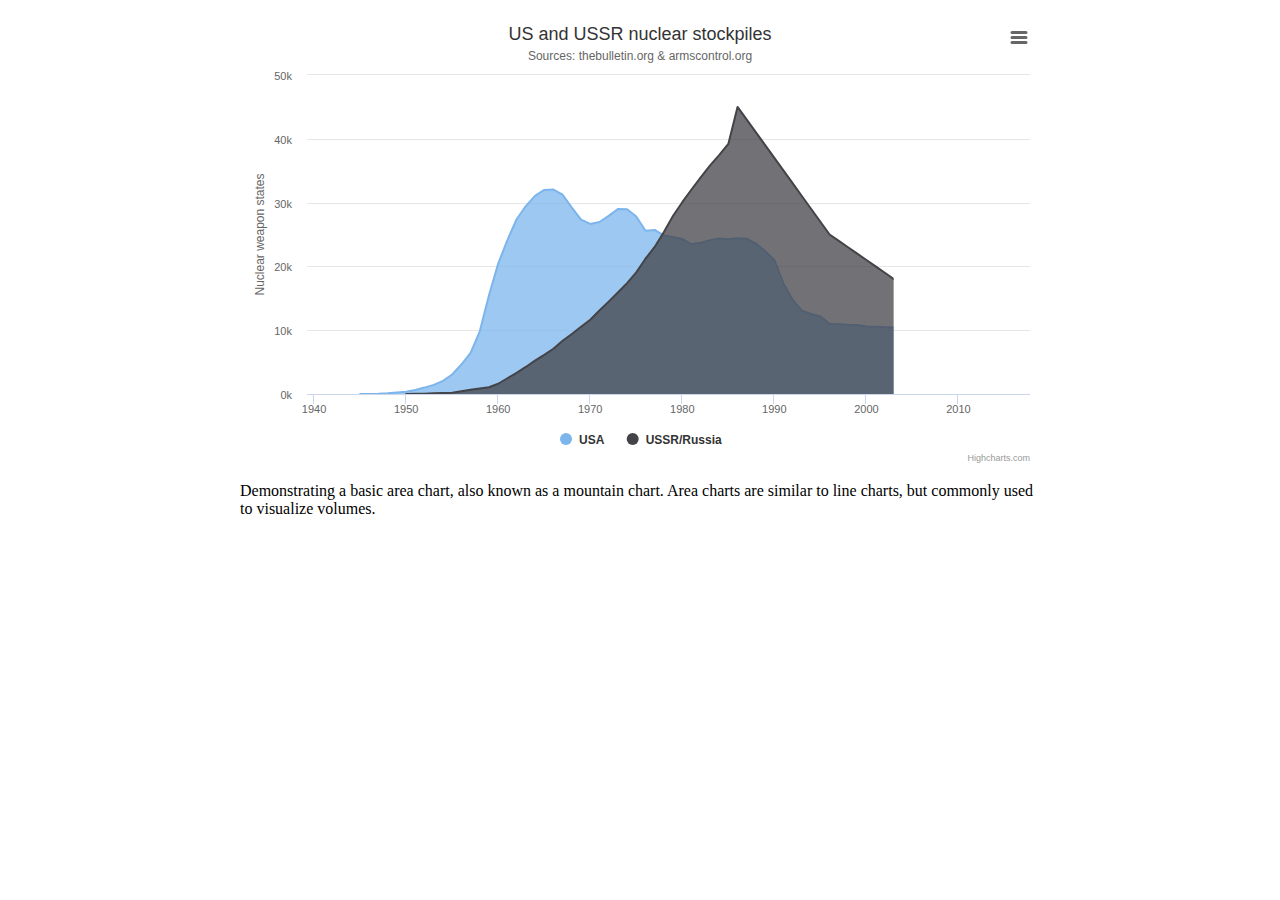
<file: Highcharts/examples/area-basic/index.htm>
<!DOCTYPE HTML>
<html>
	<head>
		<meta http-equiv="Content-Type" content="text/html; charset=utf-8">
		<meta name="viewport" content="width=device-width, initial-scale=1">
		<title>Highcharts Example</title>

		<style type="text/css">
.highcharts-figure, .highcharts-data-table table {
    min-width: 320px; 
    max-width: 800px;
    margin: 1em auto;
}

#container {
    height: 450px;
}

.highcharts-data-table table {
	font-family: Verdana, sans-serif;
	border-collapse: collapse;
	border: 1px solid #EBEBEB;
	margin: 10px auto;
	text-align: center;
	width: 100%;
	max-width: 500px;
}
.highcharts-data-table caption {
    padding: 1em 0;
    font-size: 1.2em;
    color: #555;
}
.highcharts-data-table th {
	font-weight: 600;
    padding: 0.5em;
}
.highcharts-data-table td, .highcharts-data-table th, .highcharts-data-table caption {
    padding: 0.5em;
}
.highcharts-data-table thead tr, .highcharts-data-table tr:nth-child(even) {
    background: #f8f8f8;
}
.highcharts-data-table tr:hover {
    background: #f1f7ff;
}

		</style>
	</head>
	<body>
<script src="../../code/highcharts.js"></script>
<script src="../../code/modules/exporting.js"></script>
<script src="../../code/modules/export-data.js"></script>
<script src="../../code/modules/accessibility.js"></script>

<figure class="highcharts-figure">
    <div id="container"></div>
    <p class="highcharts-description">
        Demonstrating a basic area chart, also known as a mountain chart.
        Area charts are similar to line charts, but commonly used to visualize
        volumes.
    </p>
</figure>



		<script type="text/javascript">
Highcharts.chart('container', {
    chart: {
        type: 'area'
    },
    accessibility: {
        description: 'Image description: An area chart compares the nuclear stockpiles of the USA and the USSR/Russia between 1945 and 2017. The number of nuclear weapons is plotted on the Y-axis and the years on the X-axis. The chart is interactive, and the year-on-year stockpile levels can be traced for each country. The US has a stockpile of 6 nuclear weapons at the dawn of the nuclear age in 1945. This number has gradually increased to 369 by 1950 when the USSR enters the arms race with 6 weapons. At this point, the US starts to rapidly build its stockpile culminating in 32,040 warheads by 1966 compared to the USSR’s 7,089. From this peak in 1966, the US stockpile gradually decreases as the USSR’s stockpile expands. By 1978 the USSR has closed the nuclear gap at 25,393. The USSR stockpile continues to grow until it reaches a peak of 45,000 in 1986 compared to the US arsenal of 24,401. From 1986, the nuclear stockpiles of both countries start to fall. By 2000, the numbers have fallen to 10,577 and 21,000 for the US and Russia, respectively. The decreases continue until 2017 at which point the US holds 4,018 weapons compared to Russia’s 4,500.'
    },
    title: {
        text: 'US and USSR nuclear stockpiles'
    },
    subtitle: {
        text: 'Sources: <a href="https://thebulletin.org/2006/july/global-nuclear-stockpiles-1945-2006">' +
            'thebulletin.org</a> &amp; <a href="https://www.armscontrol.org/factsheets/Nuclearweaponswhohaswhat">' +
            'armscontrol.org</a>'
    },
    xAxis: {
        allowDecimals: false,
        labels: {
            formatter: function () {
                return this.value; // clean, unformatted number for year
            }
        },
        accessibility: {
            rangeDescription: 'Range: 1940 to 2017.'
        }
    },
    yAxis: {
        title: {
            text: 'Nuclear weapon states'
        },
        labels: {
            formatter: function () {
                return this.value / 1000 + 'k';
            }
        }
    },
    tooltip: {
        pointFormat: '{series.name} had stockpiled <b>{point.y:,.0f}</b><br/>warheads in {point.x}'
    },
    plotOptions: {
        area: {
            pointStart: 1940,
            marker: {
                enabled: false,
                symbol: 'circle',
                radius: 2,
                states: {
                    hover: {
                        enabled: true
                    }
                }
            }
        }
    },
    series: [{
        name: 'USA',
        data: [
            null, null, null, null, null, 6, 11, 32, 110, 235,
            369, 640, 1005, 1436, 2063, 3057, 4618, 6444, 9822, 15468,
            20434, 24126, 27387, 29459, 31056, 31982, 32040, 31233, 29224, 27342,
            26662, 26956, 27912, 28999, 28965, 27826, 25579, 25722, 24826, 24605,
            24304, 23464, 23708, 24099, 24357, 24237, 24401, 24344, 23586, 22380,
            21004, 17287, 14747, 13076, 12555, 12144, 11009, 10950, 10871, 10824,
            10577, 10527, 10475, 10421, 10358, 10295, 10104, 9914, 9620, 9326,
            5113, 5113, 4954, 4804, 4761, 4717, 4368, 4018
        ]
    }, {
        name: 'USSR/Russia',
        data: [null, null, null, null, null, null, null, null, null, null,
            5, 25, 50, 120, 150, 200, 426, 660, 869, 1060,
            1605, 2471, 3322, 4238, 5221, 6129, 7089, 8339, 9399, 10538,
            11643, 13092, 14478, 15915, 17385, 19055, 21205, 23044, 25393, 27935,
            30062, 32049, 33952, 35804, 37431, 39197, 45000, 43000, 41000, 39000,
            37000, 35000, 33000, 31000, 29000, 27000, 25000, 24000, 23000, 22000,
            21000, 20000, 19000, 18000, 18000, 17000, 16000, 15537, 14162, 12787,
            12600, 11400, 5500, 4512, 4502, 4502, 4500, 4500
        ]
    }]
});
		</script>
	</body>
</html>
</file>
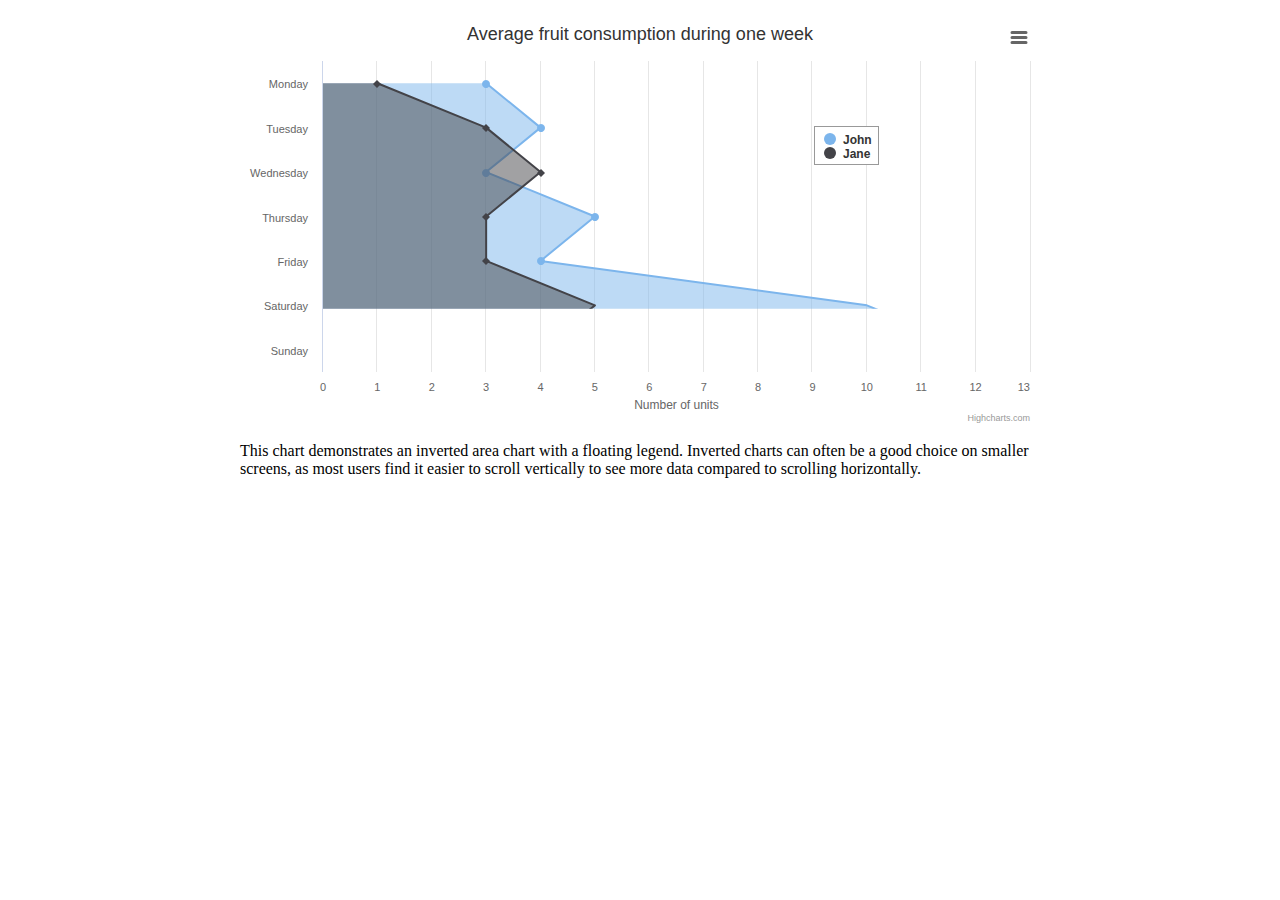
<file: Highcharts/examples/area-inverted/index.htm>
<!DOCTYPE HTML>
<html>
	<head>
		<meta http-equiv="Content-Type" content="text/html; charset=utf-8">
		<meta name="viewport" content="width=device-width, initial-scale=1">
		<title>Highcharts Example</title>

		<style type="text/css">
#container {
    height: 410px; 
}

.highcharts-figure, .highcharts-data-table table {
    min-width: 320px; 
    max-width: 800px;
    margin: 1em auto;
}

.highcharts-data-table table {
    font-family: Verdana, sans-serif;
    border-collapse: collapse;
    border: 1px solid #EBEBEB;
    margin: 10px auto;
    text-align: center;
    width: 100%;
    max-width: 500px;
}
.highcharts-data-table caption {
    padding: 1em 0;
    font-size: 1.2em;
    color: #555;
}
.highcharts-data-table th {
	font-weight: 600;
    padding: 0.5em;
}
.highcharts-data-table td, .highcharts-data-table th, .highcharts-data-table caption {
    padding: 0.5em;
}
.highcharts-data-table thead tr, .highcharts-data-table tr:nth-child(even) {
    background: #f8f8f8;
}
.highcharts-data-table tr:hover {
    background: #f1f7ff;
}

		</style>
	</head>
	<body>
<script src="../../code/highcharts.js"></script>
<script src="../../code/modules/exporting.js"></script>
<script src="../../code/modules/export-data.js"></script>
<script src="../../code/modules/accessibility.js"></script>

<figure class="highcharts-figure">
    <div id="container"></div>
    <p class="highcharts-description">
        This chart demonstrates an inverted area chart with a floating legend.
        Inverted charts can often be a good choice on smaller screens, as
        most users find it easier to scroll vertically to see more data compared
        to scrolling horizontally.
    </p>
</figure>


		<script type="text/javascript">
Highcharts.chart('container', {
    chart: {
        type: 'area',
        inverted: true
    },
    title: {
        text: 'Average fruit consumption during one week'
    },
    accessibility: {
        keyboardNavigation: {
            seriesNavigation: {
                mode: 'serialize'
            }
        }
    },
    legend: {
        layout: 'vertical',
        align: 'right',
        verticalAlign: 'top',
        x: -150,
        y: 100,
        floating: true,
        borderWidth: 1,
        backgroundColor:
            Highcharts.defaultOptions.legend.backgroundColor || '#FFFFFF'
    },
    xAxis: {
        categories: [
            'Monday',
            'Tuesday',
            'Wednesday',
            'Thursday',
            'Friday',
            'Saturday',
            'Sunday'
        ]
    },
    yAxis: {
        title: {
            text: 'Number of units'
        },
        allowDecimals: false,
        min: 0
    },
    plotOptions: {
        area: {
            fillOpacity: 0.5
        }
    },
    series: [{
        name: 'John',
        data: [3, 4, 3, 5, 4, 10, 12]
    }, {
        name: 'Jane',
        data: [1, 3, 4, 3, 3, 5, 4]
    }]
});
		</script>
	</body>
</html>
</file>
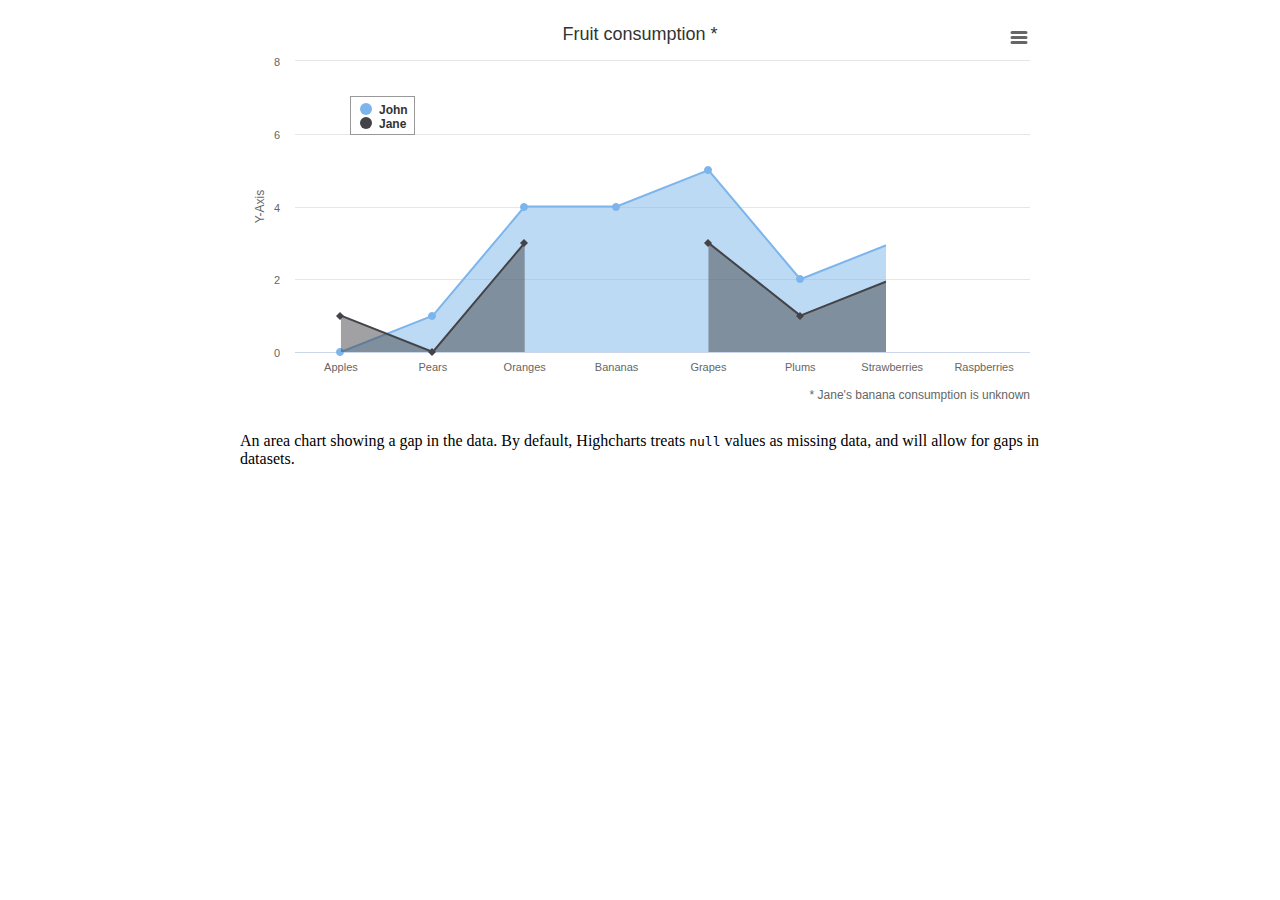
<file: Highcharts/examples/area-missing/index.htm>
<!DOCTYPE HTML>
<html>
	<head>
		<meta http-equiv="Content-Type" content="text/html; charset=utf-8">
		<meta name="viewport" content="width=device-width, initial-scale=1">
		<title>Highcharts Example</title>

		<style type="text/css">
#container {
    height: 400px; 
}

.highcharts-figure, .highcharts-data-table table {
    min-width: 350px; 
    max-width: 800px;
    margin: 1em auto;
}

.highcharts-data-table table {
    font-family: Verdana, sans-serif;
    border-collapse: collapse;
    border: 1px solid #EBEBEB;
    margin: 10px auto;
    text-align: center;
    width: 100%;
    max-width: 500px;
}
.highcharts-data-table caption {
    padding: 1em 0;
    font-size: 1.2em;
    color: #555;
}
.highcharts-data-table th {
	font-weight: 600;
    padding: 0.5em;
}
.highcharts-data-table td, .highcharts-data-table th, .highcharts-data-table caption {
    padding: 0.5em;
}
.highcharts-data-table thead tr, .highcharts-data-table tr:nth-child(even) {
    background: #f8f8f8;
}
.highcharts-data-table tr:hover {
    background: #f1f7ff;
}

		</style>
	</head>
	<body>
<script src="../../code/highcharts.js"></script>
<script src="../../code/modules/exporting.js"></script>
<script src="../../code/modules/export-data.js"></script>
<script src="../../code/modules/accessibility.js"></script>

<figure class="highcharts-figure">
    <div id="container"></div>
    <p class="highcharts-description">
        An area chart showing a gap in the data. By default, Highcharts treats
        <code>null</code> values as missing data, and will allow for gaps in
        datasets.
    </p>
</figure>



		<script type="text/javascript">
Highcharts.chart('container', {
    chart: {
        type: 'area'
    },
    title: {
        text: 'Fruit consumption *'
    },
    subtitle: {
        text: '* Jane\'s banana consumption is unknown',
        align: 'right',
        verticalAlign: 'bottom'
    },
    legend: {
        layout: 'vertical',
        align: 'left',
        verticalAlign: 'top',
        x: 100,
        y: 70,
        floating: true,
        borderWidth: 1,
        backgroundColor:
            Highcharts.defaultOptions.legend.backgroundColor || '#FFFFFF'
    },
    xAxis: {
        categories: ['Apples', 'Pears', 'Oranges', 'Bananas', 'Grapes', 'Plums', 'Strawberries', 'Raspberries']
    },
    yAxis: {
        title: {
            text: 'Y-Axis'
        }
    },
    plotOptions: {
        area: {
            fillOpacity: 0.5
        }
    },
    credits: {
        enabled: false
    },
    series: [{
        name: 'John',
        data: [0, 1, 4, 4, 5, 2, 3, 7]
    }, {
        name: 'Jane',
        data: [1, 0, 3, null, 3, 1, 2, 1]
    }]
});
		</script>
	</body>
</html>
</file>
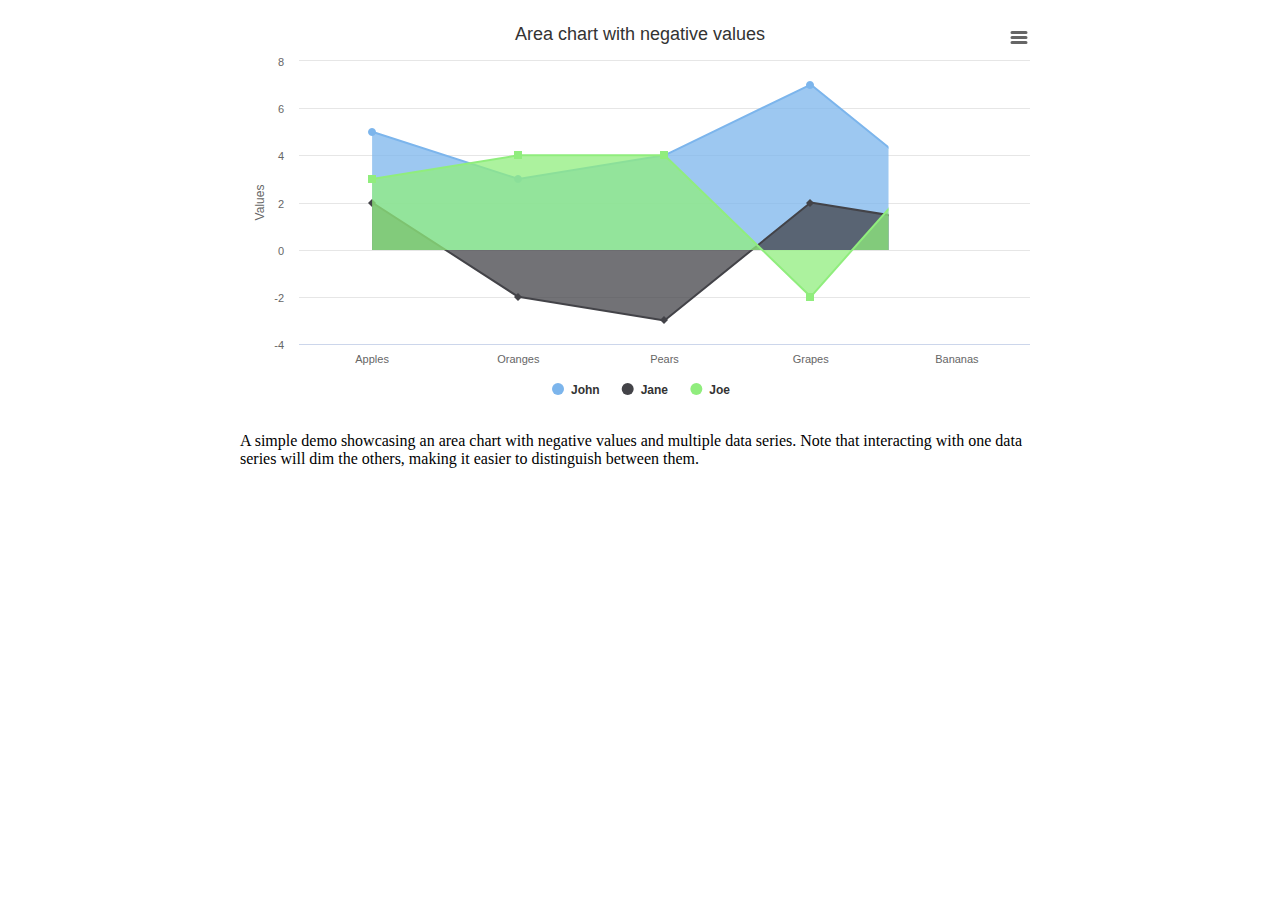
<file: Highcharts/examples/area-negative/index.htm>
<!DOCTYPE HTML>
<html>
	<head>
		<meta http-equiv="Content-Type" content="text/html; charset=utf-8">
		<meta name="viewport" content="width=device-width, initial-scale=1">
		<title>Highcharts Example</title>

		<style type="text/css">
#container {
    height: 400px; 
}

.highcharts-figure, .highcharts-data-table table {
    min-width: 310px; 
    max-width: 800px;
    margin: 1em auto;
}

.highcharts-data-table table {
    font-family: Verdana, sans-serif;
    border-collapse: collapse;
    border: 1px solid #EBEBEB;
    margin: 10px auto;
    text-align: center;
    width: 100%;
    max-width: 500px;
}
.highcharts-data-table caption {
    padding: 1em 0;
    font-size: 1.2em;
    color: #555;
}
.highcharts-data-table th {
	font-weight: 600;
    padding: 0.5em;
}
.highcharts-data-table td, .highcharts-data-table th, .highcharts-data-table caption {
    padding: 0.5em;
}
.highcharts-data-table thead tr, .highcharts-data-table tr:nth-child(even) {
    background: #f8f8f8;
}
.highcharts-data-table tr:hover {
    background: #f1f7ff;
}

		</style>
	</head>
	<body>
<script src="../../code/highcharts.js"></script>
<script src="../../code/modules/exporting.js"></script>
<script src="../../code/modules/export-data.js"></script>
<script src="../../code/modules/accessibility.js"></script>

<figure class="highcharts-figure">
    <div id="container"></div>
    <p class="highcharts-description">
        A simple demo showcasing an area chart with negative values and multiple
        data series. Note that interacting with one data series will dim the
        others, making it easier to distinguish between them.
    </p>
</figure>


		<script type="text/javascript">
Highcharts.chart('container', {
    chart: {
        type: 'area'
    },
    title: {
        text: 'Area chart with negative values'
    },
    xAxis: {
        categories: ['Apples', 'Oranges', 'Pears', 'Grapes', 'Bananas']
    },
    credits: {
        enabled: false
    },
    series: [{
        name: 'John',
        data: [5, 3, 4, 7, 2]
    }, {
        name: 'Jane',
        data: [2, -2, -3, 2, 1]
    }, {
        name: 'Joe',
        data: [3, 4, 4, -2, 5]
    }]
});
		</script>
	</body>
</html>
</file>
